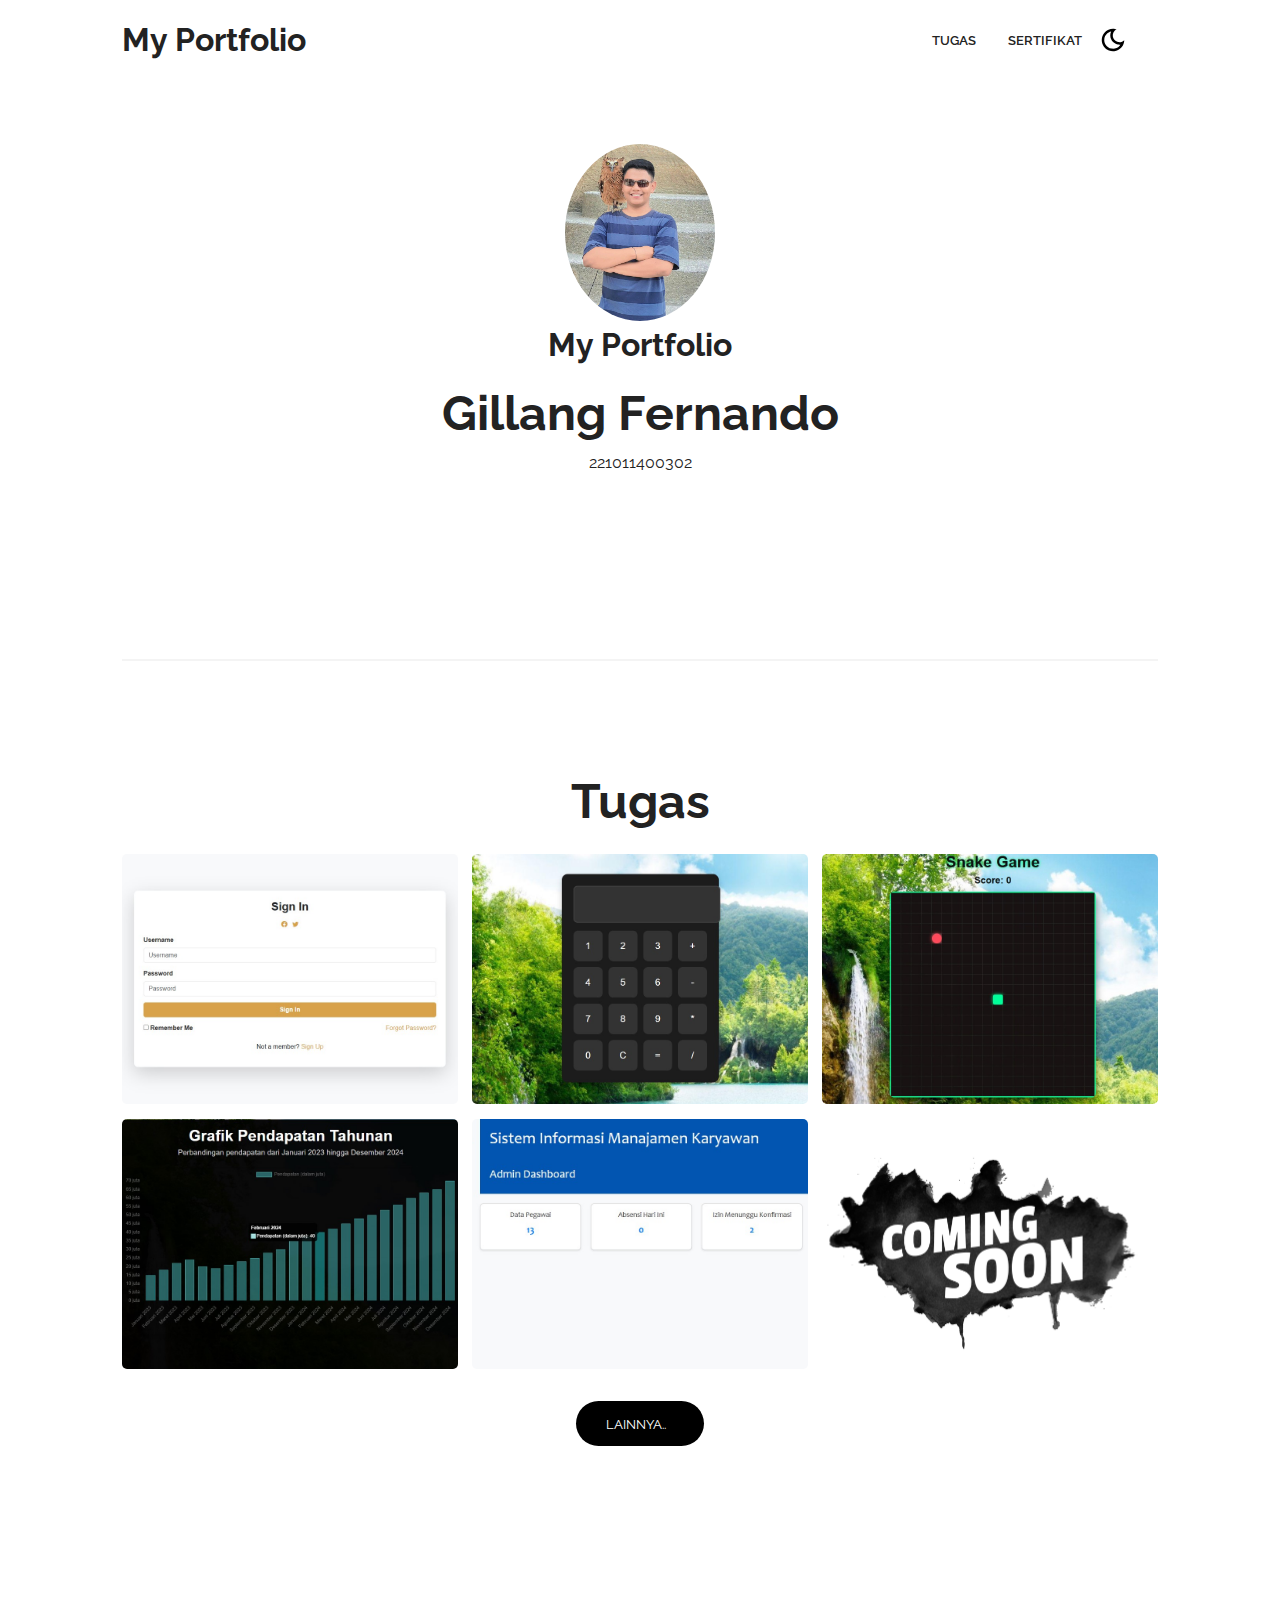
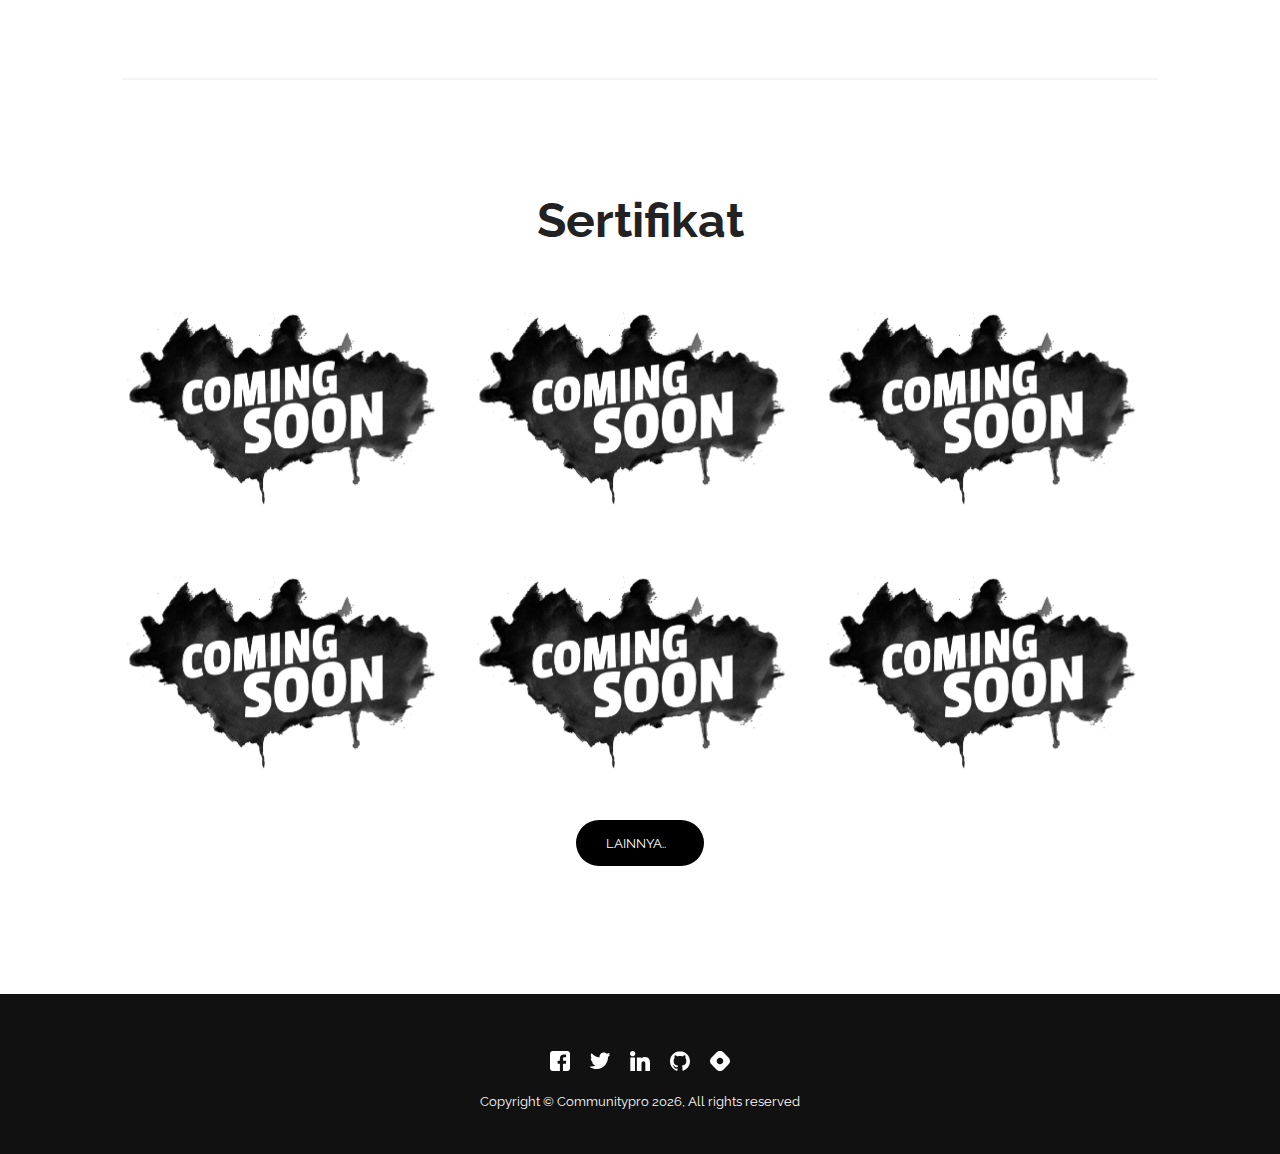
<file: index.html>
<!DOCTYPE html>
<html lang="en">

<head>
  <meta charset="UTF-8" />
  <meta http-equiv="X-UA-Compatible" content="IE=edge" />
  <meta name="viewport" content="width=device-width, initial-scale=1.0" />
  <!-- Primary Meta Tags -->
  <title>Gillang F | Portfolio</title>
  <meta name="title" content="Portfolio Template - Open source" />
  <meta name="description"
    content="Build or customize your portfolio website using this super easy template. Free to use if you are a member of the community or a contributor to this project" />

  <!-- Open Graph / Facebook -->
  <meta property="og:type" content="website" />
  <meta property="og:url" content="https://github.com/CommunityPro/portfolio-html" />
  <meta property="og:title" content="Portfolio Template - Open source" />
  <meta property="og:description"
    content="Build or customize your portfolio website using this super easy template. Free to use if you are a member of the community or a contributor to this project" />
  <meta property="og:image"
    content="https://user-images.githubusercontent.com/62628408/150613011-b78a7f5a-0af1-4312-aab0-0022e7258693.png" />

  <!-- Twitter -->
  <meta property="twitter:card" content="summary_large_image" />
  <meta property="twitter:url" content="https://github.com/CommunityPro/portfolio-html" />
  <meta property="twitter:title" content="Portfolio Template - Open source" />
  <meta property="twitter:description"
    content="Build or customize your portfolio website using this super easy template. Free to use if you are a member of the community or a contributor to this project" />
  <meta property="twitter:image"
    content="https://user-images.githubusercontent.com/62628408/150613011-b78a7f5a-0af1-4312-aab0-0022e7258693.png" />

  <!-- Link -->
  <link rel="apple-touch-icon" sizes="180x180" href="assets/favicon/apple-touch-icon.png" />
  <link rel="icon" type="image/png" sizes="16x16" href="/assets/favicon/favicon-16x16.png" />
  <link rel="icon" type="image/png" sizes="32x32" href="assets/favicon/favicon-32x32.png" />
  <link rel="icon" type="image/png" sizes="192x192" href="assets/favicon/android-chrome-192x192.png" />
  <link rel="icon" type="image/png" sizes="512x512" href="assets/favicon/android-chrome-512x512.png" />
  <link rel="icon" type="image/x-icon" href="assets/favicon/favicon.ico" />
  <link rel="manifest" href="assets/favicon/site.webmanifest" />
  <link rel="stylesheet" href="https://use.fontawesome.com/releases/v5.15.4/css/all.css"
    integrity="sha384-DyZ88mC6Up2uqS4h/KRgHuoeGwBcD4Ng9SiP4dIRy0EXTlnuz47vAwmeGwVChigm" crossorigin="anonymous" />
  <link rel="stylesheet" href="css/style.css" />
  <link rel="stylesheet" href="css/utilities.css" />
</head>

<body>
  <header id="hero">
    <!-- Navbar -->
    <nav class="navbar">
      <div class="container">
        <!-- Logo -->
        <h1 id="logo">
          <a href="https://github.com/CommunityPro/portfolio-html">My Portfolio</a>
        </h1>
        <!-- Navbar links -->
        <ul class="nav-menu">
          <li><a class="nav-link" href="#projects">TUGAS</a></li>
          <li><a class="nav-link" href="#sertifikat">SERTIFIKAT</a></li>

          <!-- Toggle switch -->
          <div class="theme-switch">
            <input type="checkbox" id="switch" />
            <label class="toggle-icons" for="switch">
              <img class="moon" src="assets/moon.svg" />
              <img class="sun" src="assets/sun.svg" />
            </label>
          </div>
          <!-- Hamburger menu -->
        </ul>
        <div class="hamburger">
          <span class="bar"></span>
          <span class="bar"></span>
          <span class="bar"></span>
        </div>
      </div>
    </nav>

    <section class="header-container">
      <img class="profile-image" src="assets/images/dede.jpeg"  />
      <h1>My Portfolio</h1>

      <div class="content-text">
        <h2>Gillang Fernando</h2>
        <p>221011400302</p>
      </div>
    </section>
  </header>

  <!-- TUGAS -->
  <section id="projects" class="project-container container">
    <div class="division"></div>
    <div class="content-text">
      <h2>Tugas</h2>
    </div>

    <article class="project">
      <!-- Project 1 -->
      <div href="" class="card">
        <div class="project-info">
          <div class="project-bio">
            <h3><a href="./assets/Tugas/login page/index.html">Login Page</a></h3>
          </div>
        </div>
      </div>

      <!-- Project 2 -->
      <div href="" class="card">
        <div class="project-info">
          <div class="project-bio">
            <h3><a href="./assets/Tugas/carculator/index.html">Kalkulator</a></h3>
          </div>
        </div>
      </div>

      <!-- Porject 3 -->
      <div href="" class="card">
        <div class="project-info">
          <div class="project-bio">
            <h3><a href="./assets/Tugas/game/index.html">Game Ular</a></h3>
          </div>
        </div>
      </div>

      <!-- Project 4 -->
      <div href="" class="card">
        <div class="project-info">
          <div class="project-bio">
            <h3><a href="./assets/Tugas/grafik/index.html">Grafik</a></h3>
          </div>
        </div>
      </div>

      <!-- Project 5 -->
      <div href="" class="card">
        <div class="project-info">
          <div class="project-bio">
            <h3><a href="./assets/Tugas/UTSweb/index.html">Dashboard</a></h3>
          </div>
        </div>
      </div>

      <!-- Project 6 -->
      <div href="" class="card">
        <div class="project-info">
          <div class="project-bio">
            <h3><a href="">...</a></h3>
          </div>
        </div>
      </div>
    </article>

    <a href="#" class="btn btn-secondary" target="_blank">Lainnya..<i class="fas fa-arrow-right"></i></a>
  </section>

  <!-- SERTIFIKAT -->
  <section id="sertifikat" class="project-container container">
    <div class="division"></div>
    <div class="content-text">
      <h2>Sertifikat</h2>
    </div>

    <article class="project">
      <!-- Project 1 -->
      <div href="" class="card card-serti">
        <div class="project-info">
          <div class="project-bio">
            <h3><a href="https://www.sololearn.com/certificates/CC-KINZBDU0">Sololear - HTML</a></h3>
          </div>
        </div>
      </div>

      <!-- Project 2 -->
      <div href="" class="card card-serti">
        <div class="project-info">
          <div class="project-bio">
            <h3>...</h3>
          </div>
        </div>
      </div>

      <!-- Porject 3 -->
      <div href="" class="card card-serti">
        <div class="project-info">
          <div class="project-bio">
            <h3>...</h3>
          </div>
        </div>
      </div>

      <!-- Project 4 -->
      <div href="" class="card card-serti">
        <div class="project-info">
          <div class="project-bio">
            <h3>...</h3>
          </div>
        </div>
      </div>

      <!-- Project 5 -->
      <div href="" class="card card-serti">
        <div class="project-info">
          <div class="project-bio">
            <h3>...</h3>
          </div>
        </div>
      </div>

      <!-- Project 6 -->
      <div href="" class="card card-serti">
        <div class="project-info">
          <div class="project-bio">
            <h3>...</h3>
          </div>
        </div>
      </div>
    </article>

    <a href="#" class="btn btn-secondary" target="_blank">Lainnya..<i class="fas fa-arrow-right"></i></a>
  </section>

  <footer id="footer">
    <div class="container">
      <!-- Social links -->
      <div class="social">
        <a href="#" target="_blank"><img src="./assets/facebook-icon.svg" alt="Facebook" /></a>
        <a href="#" target="_blank"><img src="./assets/twitter-icon.svg" alt="Twitter" /></a>
        <a href="#" target="_blank"><img src="./assets/linkedin-icon.svg" alt="Linkedin" /></a>
        <a href="#" target="_blank"><img src="./assets/github-icon.svg" alt="GitHub" /></a>
        <a href="#" target="_blank"><img src="./assets/hashnode-icon.svg" alt="Hashnode" /></a>
      </div>
      <p>Copyright &copy; Communitypro <span id="datee"></span>, All rights reserved</p>
    </div>
  </footer>
  <script src="js/script.js"></script>
</body>

</html>
</file>
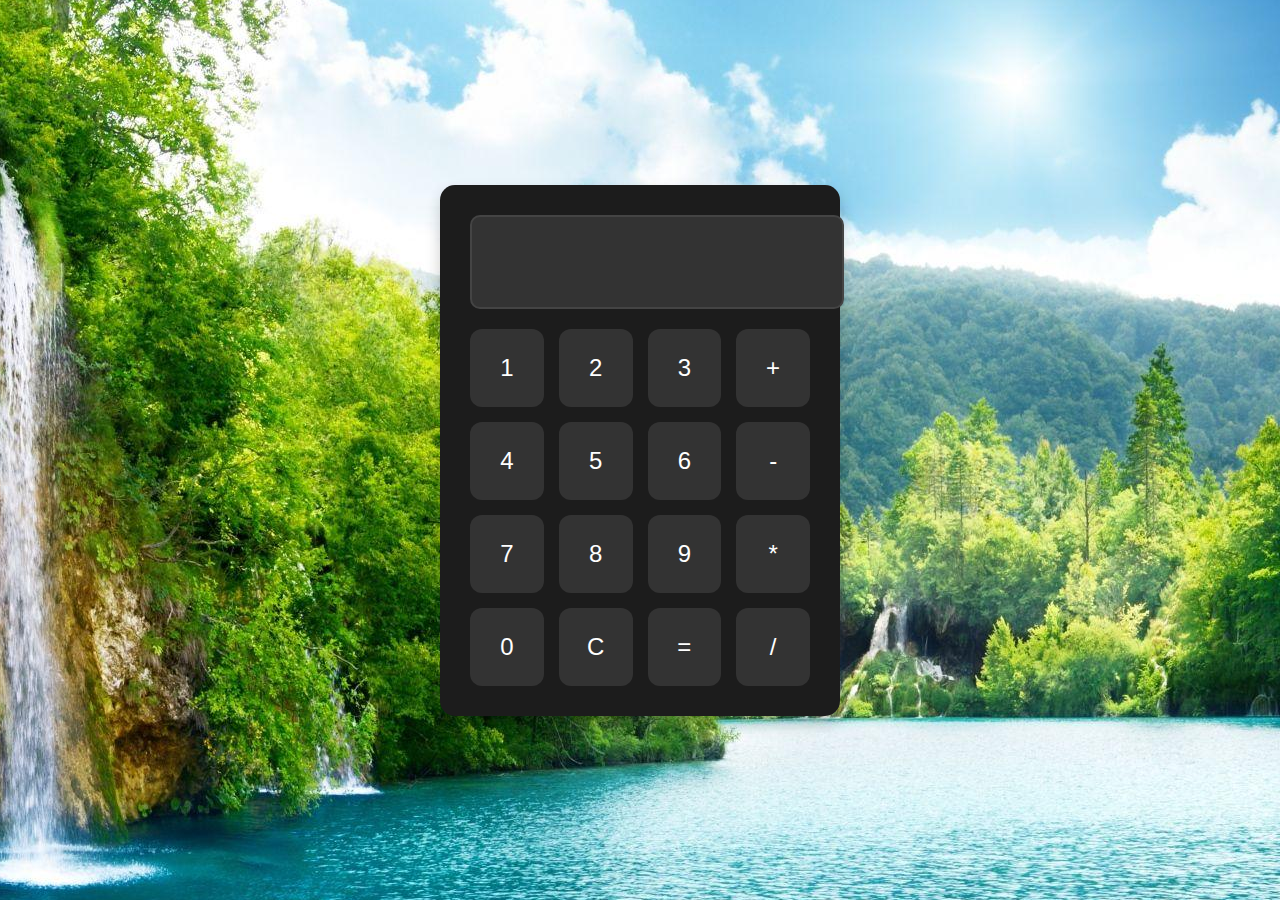
<file: assets/Tugas/carculator/index.html>
<!DOCTYPE html>
<html lang="id">
<head>
  <meta charset="UTF-8">
  <meta name="viewport" content="width=device-width, initial-scale=1.0">
  <title>Kalkulator Sederhana</title>
  <link rel="stylesheet" href="style.css">
</head>
<body>
  <div class="calculator">
    <input type="text" id="result" disabled />
    <div class="buttons">
      <button class="btn" onclick="appendValue('1')">1</button>
      <button class="btn" onclick="appendValue('2')">2</button>
      <button class="btn" onclick="appendValue('3')">3</button>
      <button class="btn" onclick="appendValue('+')">+</button>

      <button class="btn" onclick="appendValue('4')">4</button>
      <button class="btn" onclick="appendValue('5')">5</button>
      <button class="btn" onclick="appendValue('6')">6</button>
      <button class="btn" onclick="appendValue('-')">-</button>

      <button class="btn" onclick="appendValue('7')">7</button>
      <button class="btn" onclick="appendValue('8')">8</button>
      <button class="btn" onclick="appendValue('9')">9</button>
      <button class="btn" onclick="appendValue('*')">*</button>

      <button class="btn" onclick="appendValue('0')">0</button>
      <button class="btn" onclick="clearResult()">C</button>
      <button class="btn" onclick="calculateResult()">=</button>
      <button class="btn" onclick="appendValue('/')">/</button>
    </div>
  </div>

  <script src="script.js"></script>
</body>
</html>
</file>
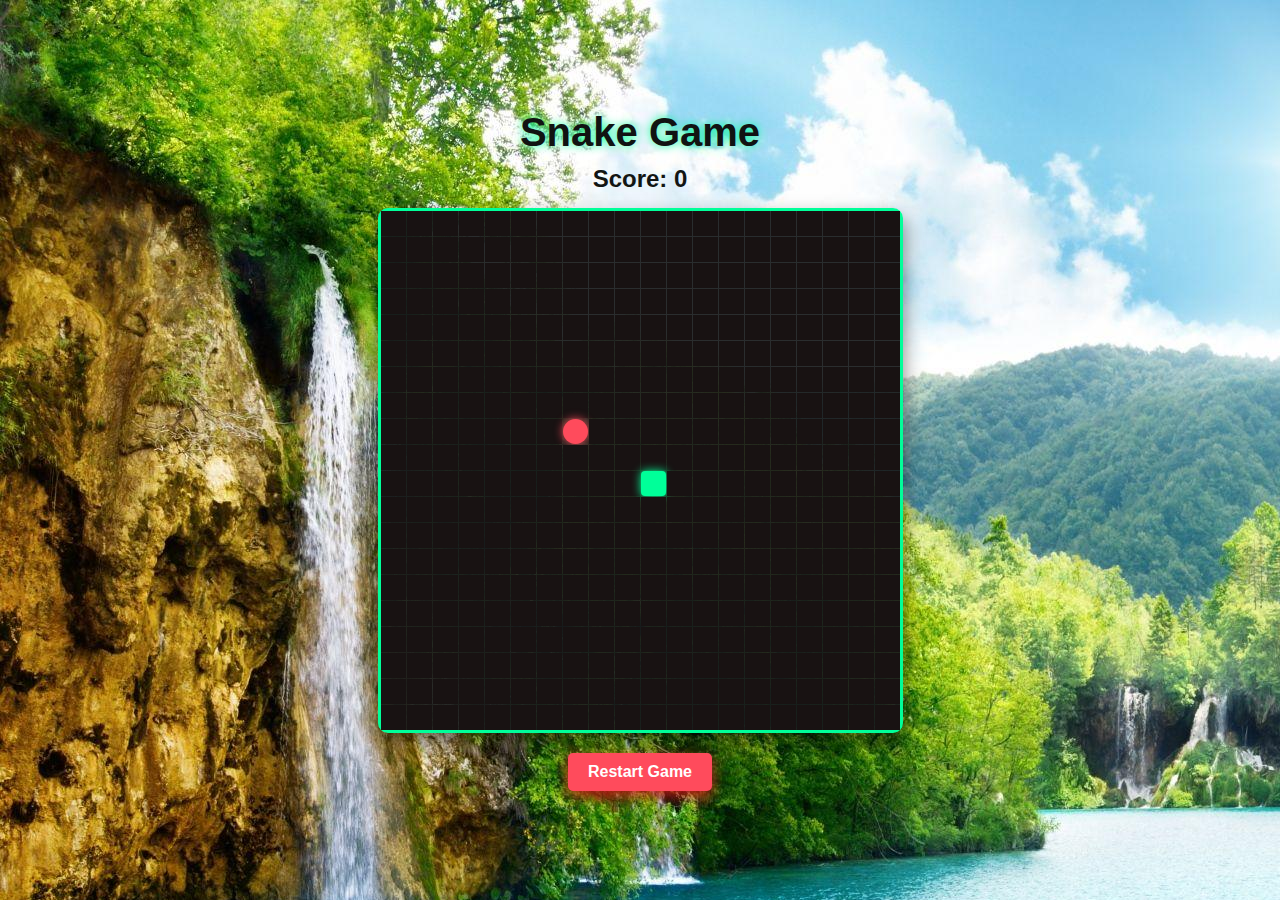
<file: assets/Tugas/game/index.html>
<!DOCTYPE html>
<html lang="en">
<head>
  <meta charset="UTF-8">
  <meta name="viewport" content="width=device-width, initial-scale=1.0">
  <title>Snake Game</title>
  <link rel="stylesheet" href="style.css">
</head>
<body>
  <h1>Snake Game</h1>
  <div id="score">Score: 0</div>
  <div id="game-board"></div>
  <button id="restart-btn">Restart Game</button>

  <script src="script.js"></script>
</body>
</html>
</file>
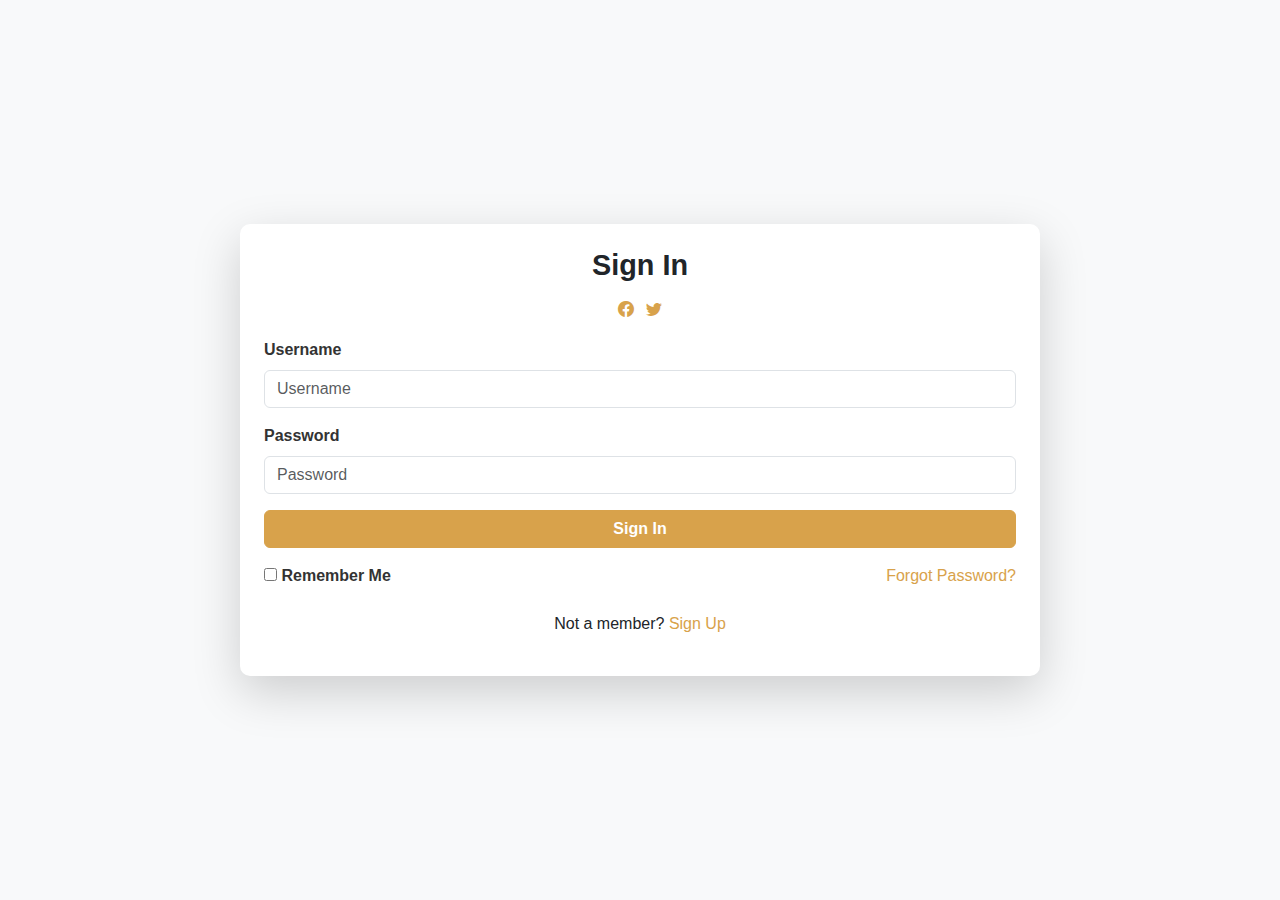
<file: assets/Tugas/login page/index.html>
<!DOCTYPE html>
<html lang="en">
<head>
  <meta charset="UTF-8">
  <meta name="viewport" content="width=device-width, initial-scale=1.0">
  <title>Sign In Form</title>
  <link href="https://cdn.jsdelivr.net/npm/bootstrap@5.3.2/dist/css/bootstrap.min.css" rel="stylesheet">
  <link href="https://cdn.jsdelivr.net/npm/bootstrap-icons/font/bootstrap-icons.css" rel="stylesheet">
  <link rel="stylesheet" href="styles.css">
</head>
<body>
  <div class="container d-flex justify-content-center align-items-center vh-100">
    <div class="card shadow-lg login-card">
      <div class="row g-0">
        <!-- Form Section -->
        <div class="col-md-12 p-4">
          <h3 class="text-center">Sign In</h3>
          <div class="text-center my-3">
            <a href="#" class="me-2"><i class="bi bi-facebook"></i></a>
            <a href="#"><i class="bi bi-twitter"></i></a>
          </div>
          <form>
            <div class="mb-3">
              <label for="username" class="form-label">Username</label>
              <input type="text" class="form-control" id="username" placeholder="Username">
            </div>
            <div class="mb-3">
              <label for="password" class="form-label">Password</label>
              <input type="password" class="form-control" id="password" placeholder="Password">
            </div>
            <button type="submit" class="btn btn-warning w-100">Sign In</button>
            <div class="d-flex justify-content-between align-items-center mt-3">
              <div>
                <input type="checkbox" id="remember-me">
                <label for="remember-me">Remember Me</label>
              </div>
              <a href="#" class="text-decoration-none">Forgot Password?</a>
            </div>
          </form>
          <p class="text-center mt-4">
            Not a member? <a href="#" class="text-decoration-none">Sign Up</a>
          </p>
        </div>
      </div>
    </div>
  </div>

  <script src="https://cdn.jsdelivr.net/npm/bootstrap@5.3.2/dist/js/bootstrap.bundle.min.js"></script>
</body>
</html>
</file>
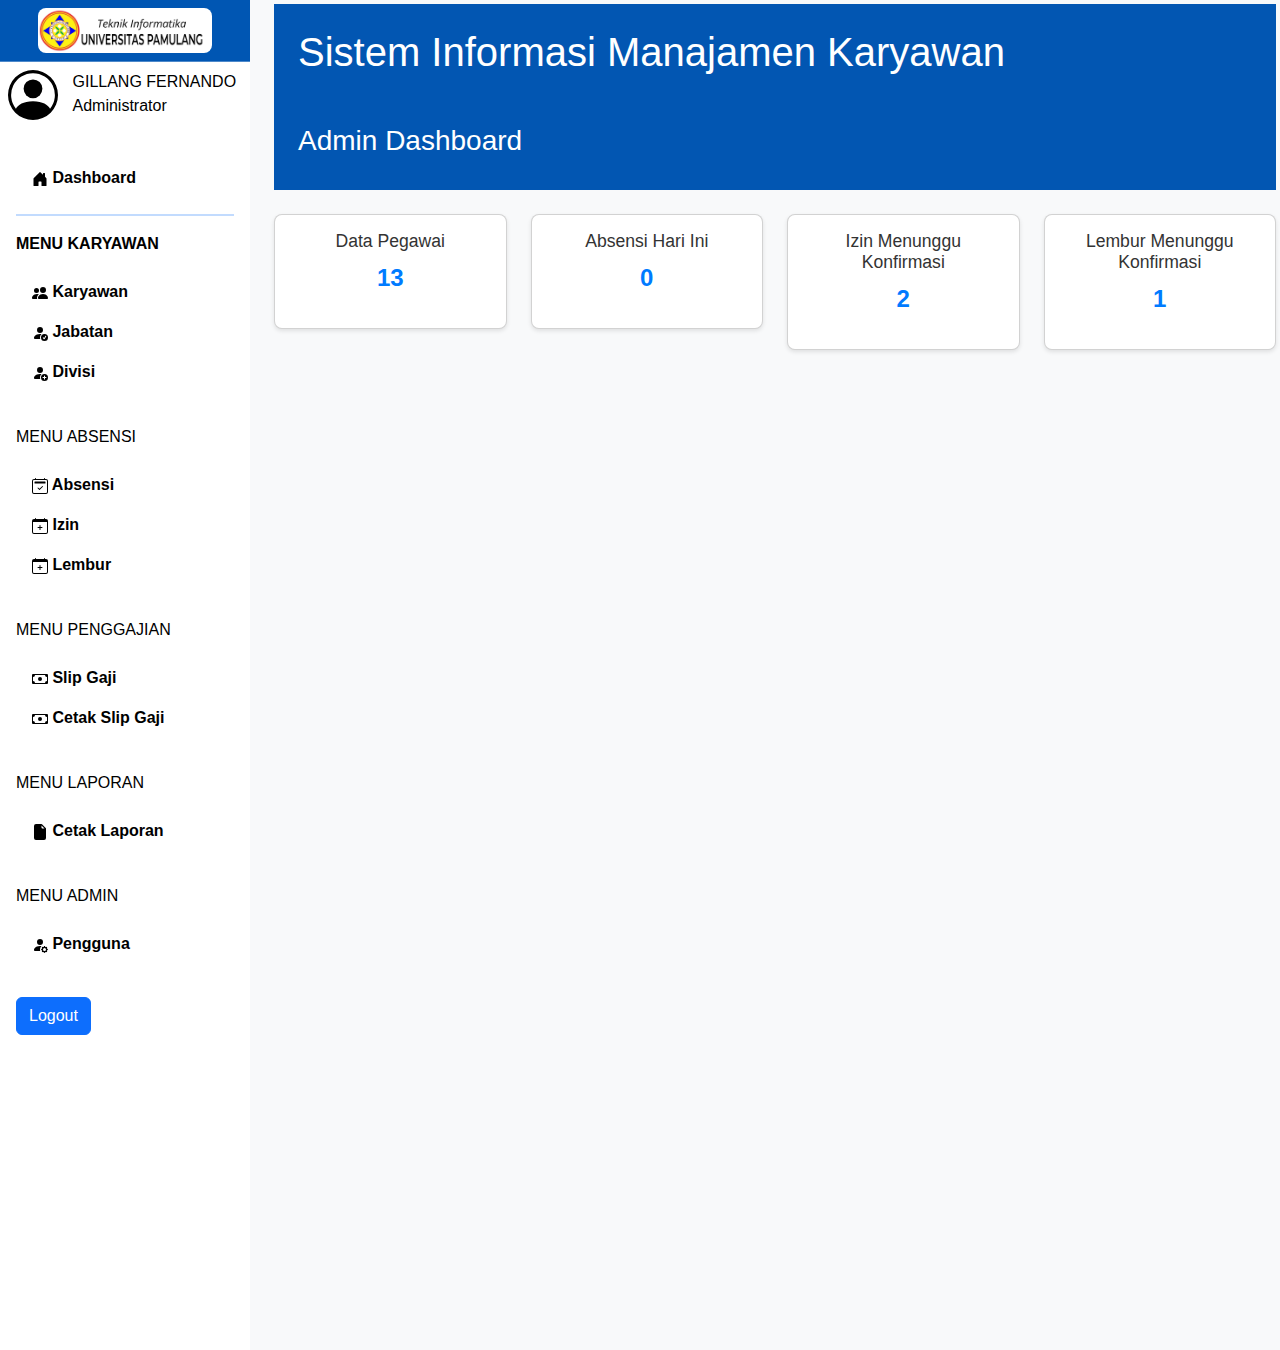
<file: assets/Tugas/UTSweb/index.html>
<!DOCTYPE html>
<html lang="en">
<head>
    <meta charset="UTF-8">
    <meta name="viewport" content="width=device-width, initial-scale=1.0">
    <title>Sistem Informasi Manajemen Karyawan</title>
    <link href="https://cdn.jsdelivr.net/npm/bootstrap@5.3.0/dist/css/bootstrap.min.css" rel="stylesheet">
    <link rel="stylesheet" href="https://cdnjs.cloudflare.com/ajax/libs/font-awesome/6.6.0/css/all.min.css" integrity="sha512-Kc323vGBEqzTmouAECnVceyQqyqdsSiqLQISBL29aUW4U/M7pSPA/gEUZQqv1cwx4OnYxTxve5UMg5GT6L4JJg==" crossorigin="anonymous" referrerpolicy="no-referrer" />
    <link rel="stylesheet" href="styles.css">
</head>
<body>
    <!-- Sidebar -->
    <div class="d-flex">
        <nav class="sidebar text-white">
            <div class="sidebar-header p-2">
                <img class="logoUnpam" src="./images/logounpam.jpeg" />
                <a href="#"><i class="fa-solid fa-bars" style="color: #ffffff;"></i></a>
            </div>
            <div class="sidebarAcc p-2 row">
                <div class="profilePic col-3">
                    <img src="./images/person-circle.svg" height="50" />
                </div>
                <div class="descProfile col">
                    <p style="color: black;"> GILLANG FERNANDO
                        <br>Administrator</br>
                    </p>
                </div>
            </div>

            <ul class="nav flex-column p-3">
                <li class="nav-item">
                    <a class="nav-link" href="index.html">
                        <img src="./images/house-door-fill.svg">
                    Dashboard</a>
                </li>
                <hr class="border border-primary border-3;">

                <p style="color: black;"><strong>MENU KARYAWAN</strong></p>
                <li class="nav-item">
                    <a class="nav-link" href="karyawan.html">
                        <img src="./images/people-fill.svg">
                        Karyawan</a>
                </li>
                <li class="nav-item">
                    <a class="nav-link" href="jabatan.html">
                        <img src="./images/person-fill-check.svg">
                         Jabatan</a>
                </li>
                <li class="nav-item">
                    <a class="nav-link" href="divisi.html">
                        <img src="./images/person-fill-add.svg">
                         Divisi</a>
                </li>
                <hr>

                <p style="color: black;">MENU ABSENSI</p>
                <li class="nav-item">
                    <a class="nav-link" href="absensi.html">
                        <img src="./images/calendar2-check.svg">
                         Absensi</a>
                </li>
                <li class="nav-item">
                    <a class="nav-link" href="izin.html">
                        <img src="./images/calendar-plus.svg">
                         Izin</a>
                </li>
                <li class="nav-item">
                    <a class="nav-link" href="lembur.html">
                        <img src="./images/calendar-plus.svg">
                         Lembur</a>
                </li>
                <hr>

                <p style="color: black;">MENU PENGGAJIAN</p>
                <li class="nav-item">
                    <a class="nav-link" href="#">
                        <img src="./images/cash.svg">
                         Slip Gaji</a>
                    
                </li>
                <li class="nav-item">
                    <a class="nav-link" href="#">
                        <img src="./images/cash.svg">
                         Cetak Slip Gaji</a>
                </li>
                <hr>

                <p style="color: black;">MENU LAPORAN</p>
                <li class="nav-item">
                    <a class="nav-link" href="#">
                        <img src="./images/file-earmark-fill.svg">
                         Cetak Laporan</a>
                </li>
                <hr>

                <p style="color: black;">MENU ADMIN</p>
                <li class="nav-item">
                    <a class="nav-link" href="#">
                        <img src="./images/person-fill-gear.svg">
                         Pengguna</a>
                </li>
                <hr>
                <li class="nav-item">
                    <button type="logout" class="btn btn-primary">Logout</button>
                </li>

            </ul>
        </nav>

        <!-- Main Content -->
        <div class="content flex-grow-1">
            <div class="content flex-grow-1 nav flex-column p-1">
                <div class="container-fluid p-4" style="background-color: #0256b2;">
                    <h1 class="mb-5" style="color: white;">Sistem Informasi Manajamen Karyawan</h1>
                    <h3 style="color: white;"> Admin Dashboard </h3>
                </div>

                <!-- Dashboard Cards -->
                <div class="row mt-4">
                    <div class="col-md-3">
                        <div class="card text-center">
                            <div class="card-body">
                                <h5>Data Pegawai</h5>
                                <p>13</p>
                            </div>
                        </div>
                    </div>
                    <div class="col-md-3">
                        <div class="card text-center">
                            <div class="card-body">
                                <h5>Absensi Hari Ini</h5>
                                <p>0</p>
                            </div>
                        </div>
                    </div>
                    <div class="col-md-3">
                        <div class="card text-center">
                            <div class="card-body">
                                <h5>Izin Menunggu Konfirmasi</h5>
                                <p>2</p>
                            </div>
                        </div>
                    </div>
                    <div class="col-md-3">
                        <div class="card text-center">
                            <div class="card-body">
                                <h5>Lembur Menunggu Konfirmasi</h5>
                                <p>1</p>
                            </div>
                        </div>
                    </div>
                </div>
            </div>
        </div>
    </div>

    <script src="https://cdn.jsdelivr.net/npm/bootstrap@5.3.0/dist/js/bootstrap.bundle.min.js"></script>
</body>
</html>
</file>
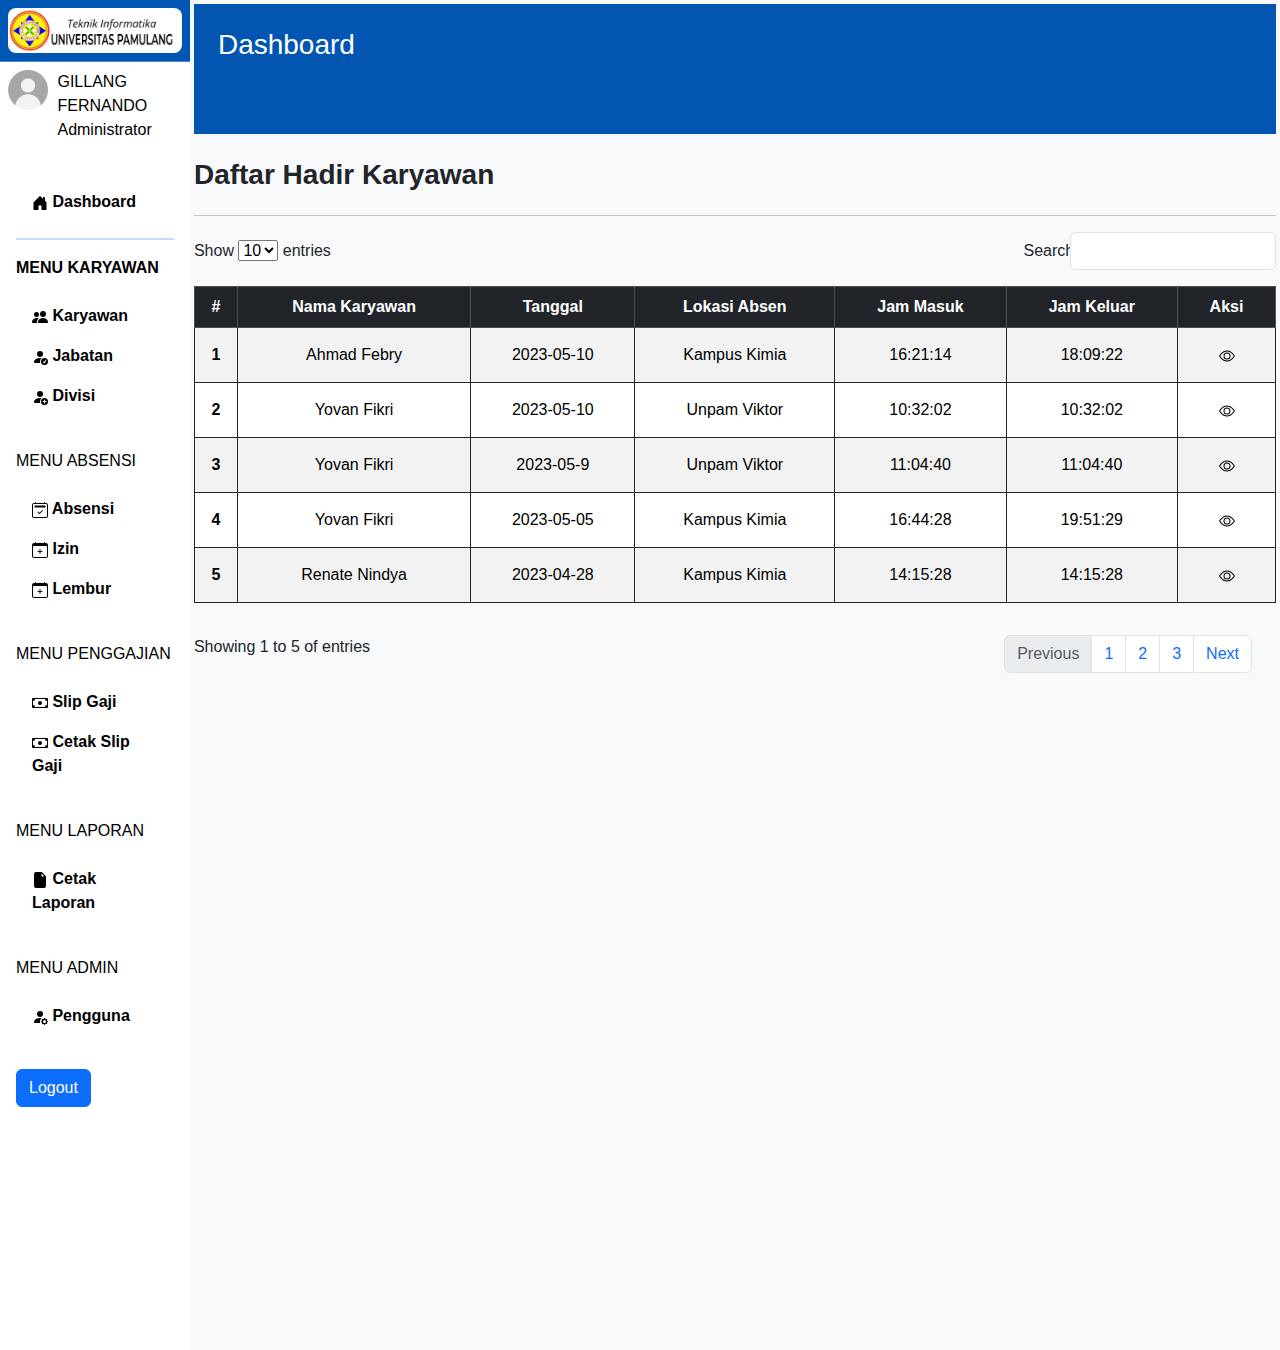
<file: assets/Tugas/UTSweb/absensi.html>
<!DOCTYPE html>
<html lang="en">
<head>
    <meta charset="UTF-8">
    <meta name="viewport" content="width=device-width, initial-scale=1.0">
    <title>Sistem Informasi Manajemen Karyawan</title>
    <link href="https://cdn.jsdelivr.net/npm/bootstrap@5.3.0/dist/css/bootstrap.min.css" rel="stylesheet">
    <link rel="stylesheet" href="https://cdnjs.cloudflare.com/ajax/libs/font-awesome/6.6.0/css/all.min.css" integrity="sha512-Kc323vGBEqzTmouAECnVceyQqyqdsSiqLQISBL29aUW4U/M7pSPA/gEUZQqv1cwx4OnYxTxve5UMg5GT6L4JJg==" crossorigin="anonymous" referrerpolicy="no-referrer" />
    <link rel="stylesheet" href="styles.css">
</head>
<body>
    <!-- Sidebar -->
    <div class="d-flex">
        <nav class="sidebar text-white">
            <div class="sidebar-header p-2">
                <img class="logoUnpam" src="./images/logounpam.jpeg" />
                <a href="#"><i class="fa-solid fa-bars" style="color: #ffffff;"></i></a>
            </div>
            <div class="sidebarAcc p-2 row">
                <div class="profilePic col-3">
                    <img src="./images/noneprofile.jpeg" height="40" />
                </div>
                <div class="descProfile col">
                    <p style="color: black;"> GILLANG FERNANDO
                        <br>Administrator</br>
                    </p>
                </div>
            </div>

            <ul class="nav flex-column p-3">
                <li class="nav-item">
                    <a class="nav-link" href="index.html">
                        <img src="./images/house-door-fill.svg">
                    Dashboard</a>
                </li>
                <hr class="border border-primary border-3;">

                <p style="color: black;"><strong>MENU KARYAWAN</strong></p>
                <li class="nav-item">
                    <a class="nav-link" href="karyawan.html">
                        <img src="./images/people-fill.svg">
                        Karyawan</a>
                </li>
                <li class="nav-item">
                    <a class="nav-link" href="jabatan.html">
                        <img src="./images/person-fill-check.svg">
                         Jabatan</a>
                </li>
                <li class="nav-item">
                    <a class="nav-link" href="divisi.html">
                        <img src="./images/person-fill-add.svg">
                         Divisi</a>
                </li>
                <hr>

                <p style="color: black;">MENU ABSENSI</p>
                <li class="nav-item">
                    <a class="nav-link" href="absensi.html">
                        <img src="./images/calendar2-check.svg">
                         Absensi</a>
                </li>
                <li class="nav-item">
                    <a class="nav-link" href="izin.html">
                        <img src="./images/calendar-plus.svg">
                         Izin</a>
                </li>
                <li class="nav-item">
                    <a class="nav-link" href="lembur.html">
                        <img src="./images/calendar-plus.svg">
                         Lembur</a>
                </li>
                <hr>

                <p style="color: black;">MENU PENGGAJIAN</p>
                <li class="nav-item">
                    <a class="nav-link" href="#">
                        <img src="./images/cash.svg">
                         Slip Gaji</a>
                    
                </li>
                <li class="nav-item">
                    <a class="nav-link" href="#">
                        <img src="./images/cash.svg">
                         Cetak Slip Gaji</a>
                </li>
                <hr>

                <p style="color: black;">MENU LAPORAN</p>
                <li class="nav-item">
                    <a class="nav-link" href="#">
                        <img src="./images/file-earmark-fill.svg">
                         Cetak Laporan</a>
                </li>
                <hr>

                <p style="color: black;">MENU ADMIN</p>
                <li class="nav-item">
                    <a class="nav-link" href="#">
                        <img src="./images/person-fill-gear.svg">
                         Pengguna</a>
                </li>
                <hr>
                <li class="nav-item">
                    <button type="logout" class="btn btn-primary">Logout</button>
                </li>

            </ul>
        </nav>

        <!-- Main Content -->
        <div class="content flex-grow-1 nav flex-column p-1">
            <div class="container-fluid p-4" style="background-color: #0256b2;">
                <h3 class="mb-5" style="color: white;">Dashboard</h3>
            </div>
            <br>

            <div class="row col-sm-12">
                <div class="row col-sm-10">
                    <h3><strong>Daftar Hadir Karyawan</strong></h3>
                </div>
            </div>
            <hr>

            <div class="row">
                <div class="col-sm-9">
                   <p  class="col-sm-9 col-form-label col-form-label-md">Show
                    <select>
                        <option value="1">10</option>
                        <option value="2">25</option>
                        <option value="3">50</option>
                    </select>
                entries</p>
            </div>
            <div class="col-sm-3">
                <div class="mb-3 row">
                    <label for="inputPassword" class="col-sm-2 col-form-label">Search</label>
                    <div class="col-sm-10">
                      <input type="password" class="form-control" id="inputPassword">
                  </div>
              </div>
          </div>
          <br>

          <div class="mb-3">
            <table class="table table-striped table-bordered border-dark text-center">
                <thead class="table table-dark">
                    <tr>
                        <th  scope="col">#</th>
                        <th  scope="col">Nama Karyawan</th>
                        <th  scope="col">Tanggal</th>
                        <th  scope="col">Lokasi Absen</th>
                        <th  scope="col">Jam Masuk</th>
                        <th  scope="col">Jam Keluar</th>
                        <th  scope="col">Aksi</th>
                    </tr>
                </thead>
                <tbody>
                    <tr class="align-middle">
                        <th  scope="row">1</th>
                        <td>Ahmad Febry</td>
                        <td>2023-05-10</td>
                        <td>Kampus Kimia</td>
                        <td>16:21:14</td>
                        <td>18:09:22</td>
                        <td>
                                <button type="button" class="btn">
                                    <img src="./images/eye.svg"/>
                                </button>
                                
                        </td>
                    </tr>
                    <tr class="align-middle">
                        <th  scope="row">2</th>
                        <td>Yovan Fikri</td>
                        <td>2023-05-10</td>
                        <td>Unpam Viktor</td>
                        <td>10:32:02</td>
                        <td>10:32:02</td>
                        <td>
                                <button type="button" class="btn">
                                    <img src="./images/eye.svg"/>
                                </button>
                                
                        </td>
                    </tr>
                    <tr class="align-middle">
                        <th  scope="row">3</th>
                        <td>Yovan Fikri</td>
                        <td>2023-05-9</td>
                        <td>Unpam Viktor</td>
                        <td>11:04:40</td>
                        <td>11:04:40</td>
                        <td>
                                <button type="button" class="btn">
                                    <img src="./images/eye.svg"/>
                                </button>
                                
                        </td>
                    </tr>
                    <tr class="align-middle">
                        <th  scope="row">4</th>
                        <td>Yovan Fikri</td>
                        <td>2023-05-05</td>
                        <td>Kampus Kimia</td>
                        <td>16:44:28</td>
                        <td>19:51:29</td>
                        <td>
                                <button type="button" class="btn">
                                    <img src="./images/eye.svg"/>
                                </button>
                                
                        </td>
                    </tr>
                    <tr class="align-middle">
                        <th  scope="row">5</th>
                        <td>Renate Nindya</td>
                        <td>2023-04-28</td>
                        <td>Kampus Kimia</td>
                        <td>14:15:28</td>
                        <td>14:15:28</td>
                        <td>
                                <button type="button" class="btn">
                                    <img src="./images/eye.svg"/>
                                </button>
                                
                        </td>
                    </tr>
              </tbody>
          </table>
      </div>



      <div class="row justify-content-end">
        <p  class="col-sm-9">Showing 1 to 5 of entries</p>
        <div class="col-sm-3 ">
            <div class="mb-3 row">
             <ul class="pagination justify-content-end">
                <li class="page-item disabled">
                  <a class="page-link">Previous</a>
              </li>
              <li class="page-item"><a class="page-link" href="#">1</a></li>
              <li class="page-item"><a class="page-link" href="#">2</a></li>
              <li class="page-item"><a class="page-link" href="#">3</a></li>
              <li class="page-item">
                  <a class="page-link" href="#">Next</a>
              </li>
          </ul>
      </div>
  </div>
</div>



<!-- Modal Add Karyawan
<div class="modal fade" id="addKaryawan" tabindex="-1">
    <div class="modal-dialog modal-lg">
        <div class="modal-content">
          <div class="modal-header">
            <h3 class="modal-title" id="ModaladdKaryawan"><strong>Data Karyawan</strong></h3>
            <button type="button" class="btn-close" data-bs-dismiss="modal" aria-label="Close"></button>
        </div>

        <div class="modal-body">
            <div class="mb-3">
                <label  class="form-label">Nama Lengkap</label>
                <input type="text" class="form-control" id="nmkaryawan">
            </div>
            <div class="mb-3">
                <label  class="form-label">Jenis Kelamain</label>
                <select class="form-select">
                    <option selected aria-label="Disabled select example" disabled>---</option>
                    <option value="1">Laki-Laki</option>
                    <option value="2">Perempuan</option>
                    <option value="3">Robot</option>
                </select>
            </div>
            <div class="mb-3">
                <label  class="form-label">Email</label>
                <input type="text" class="form-control" id="emkaryawan">
            </div>
            <div class="mb-3">
                <label  class="form-label">No.HP</label>
                <input type="number" class="form-control" id="hpkaryawan">
            </div>
            <div class="mb-3">
              <label  class="form-label">Alamat</label>
              <textarea class="form-control" id="alkaryawan" rows="3"></textarea>
          </div>
          <div class="mb-3">
            <label  class="form-label">Password</label>
            <input type="password" class="form-control" aria-describedby="passwordHelpInline" id="nmkaryawan">
        </div>
        <div class="mb-3">
            <label  class="form-label">Jabatan</label>
            <select class="form-select">
                <option selected aria-label="Disabled select example" disabled>---</option>
                <option value="1">Direktur</option>
                <option value="2">Manager</option>
                <option value="3">Supervisor</option>
                <option value="4">Staff</option>
            </select>
        </div>
        <div class="mb-3">
            <label  class="form-label">Divisi</label>
            <select class="form-select">
                <option selected aria-label="Disabled select example" disabled>---</option>
                <option value="1">Keunangan</option>
                <option value="2">Pemasaran</option>
                <option value="3">HR</option>
                <option value="4">IT</option>
            </select>
        </div>
    </div>

    <div class="modal-footer">
        <button type="reset" class="btn btn-danger" data-bs-dismiss="modal">Reset</button>
        <button type="button" class="btn btn-primary">Simpan</button>
    </div>-->
</div>
</div>
</div>

<script src="https://cdn.jsdelivr.net/npm/bootstrap@5.3.0/dist/js/bootstrap.bundle.min.js"></script>
</body>
</html>
</file>
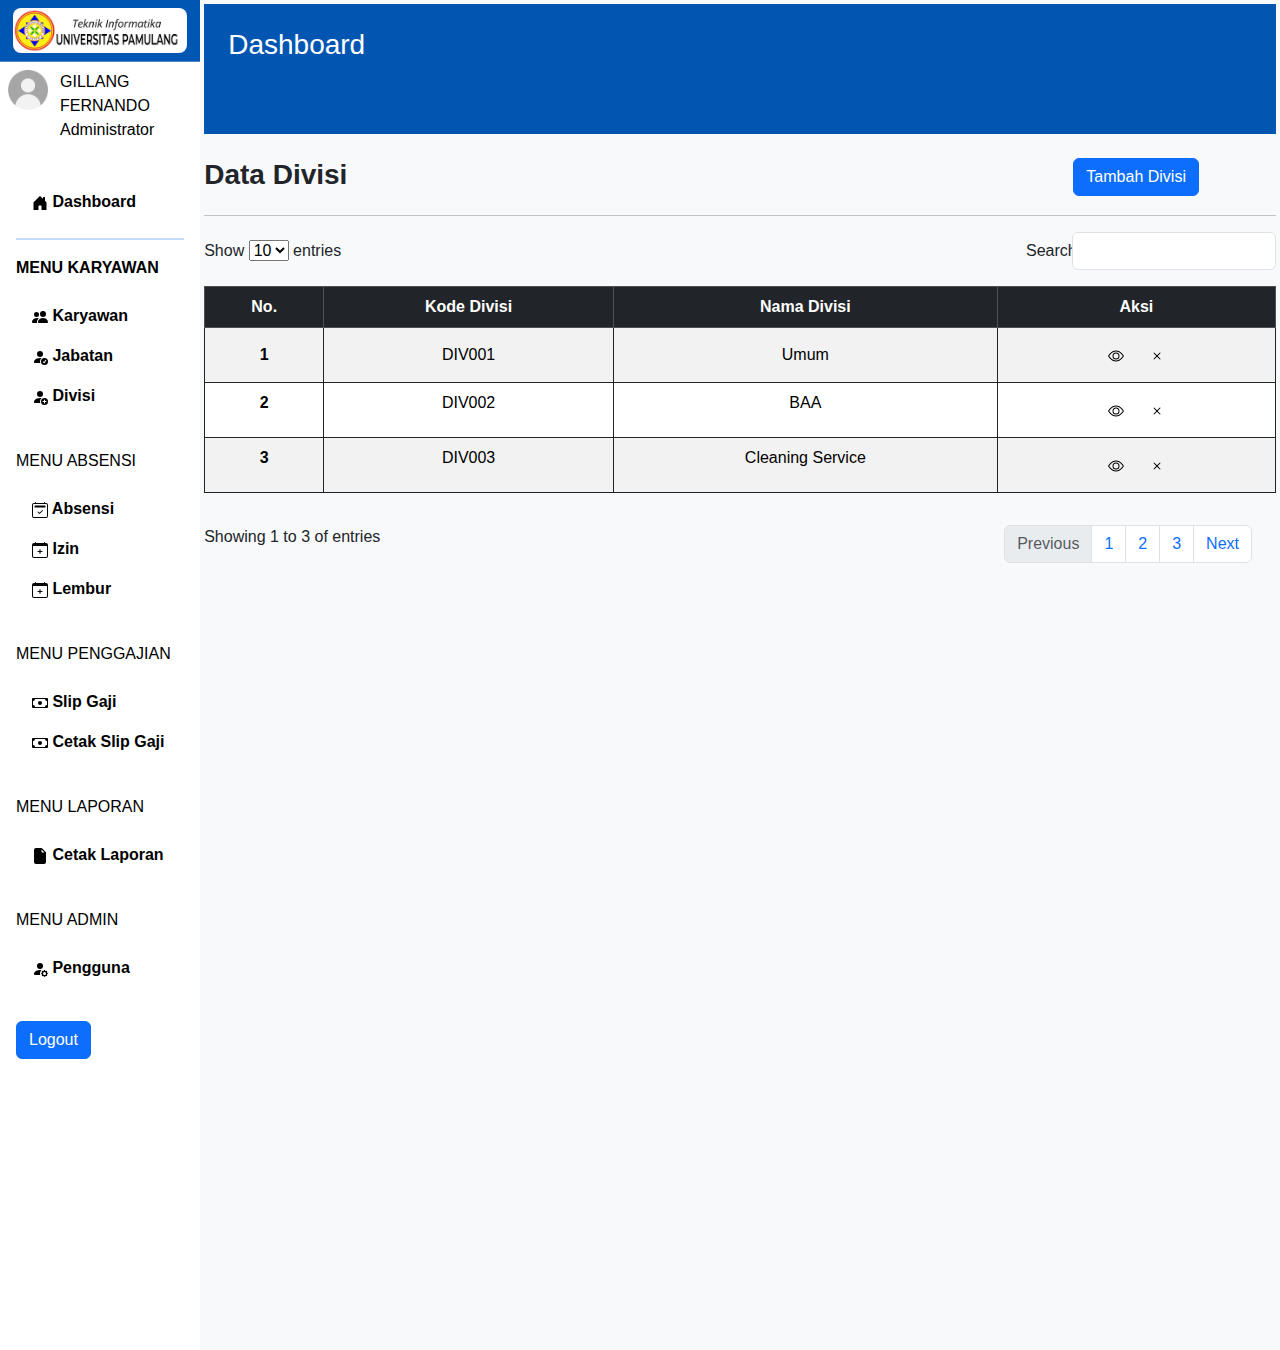
<file: assets/Tugas/UTSweb/divisi.html>
<!DOCTYPE html>
<html lang="en">
<head>
    <meta charset="UTF-8">
    <meta name="viewport" content="width=device-width, initial-scale=1.0">
    <title>Sistem Informasi Manajemen Karyawan</title>
    <link href="https://cdn.jsdelivr.net/npm/bootstrap@5.3.0/dist/css/bootstrap.min.css" rel="stylesheet">
    <link rel="stylesheet" href="https://cdnjs.cloudflare.com/ajax/libs/font-awesome/6.6.0/css/all.min.css" integrity="sha512-Kc323vGBEqzTmouAECnVceyQqyqdsSiqLQISBL29aUW4U/M7pSPA/gEUZQqv1cwx4OnYxTxve5UMg5GT6L4JJg==" crossorigin="anonymous" referrerpolicy="no-referrer" />
    <link rel="stylesheet" href="styles.css">
</head>
<body>
    <!-- Sidebar -->
    <div class="d-flex">
        <nav class="sidebar text-white">
            <div class="sidebar-header p-2">
                <img class="logoUnpam" src="./images/logounpam.jpeg" />
                <a href="#"><i class="fa-solid fa-bars" style="color: #ffffff;"></i></a>
            </div>
            <div class="sidebarAcc p-2 row">
                <div class="profilePic col-3">
                    <img src="./images/noneprofile.jpeg" height="40" />
                </div>
                <div class="descProfile col">
                    <p style="color: black;"> GILLANG FERNANDO
                        <br>Administrator</br>
                    </p>
                </div>
            </div>

            <ul class="nav flex-column p-3">
                <li class="nav-item">
                    <a class="nav-link" href="index.html">
                        <img src="./images/house-door-fill.svg">
                    Dashboard</a>
                </li>
                <hr class="border border-primary border-3;">

                <p style="color: black;"><strong>MENU KARYAWAN</strong></p>
                <li class="nav-item">
                    <a class="nav-link" href="karyawan.html">
                        <img src="./images/people-fill.svg">
                        Karyawan</a>
                </li>
                <li class="nav-item">
                    <a class="nav-link" href="jabatan.html">
                        <img src="./images/person-fill-check.svg">
                         Jabatan</a>
                </li>
                <li class="nav-item">
                    <a class="nav-link" href="divisi.html">
                        <img src="./images/person-fill-add.svg">
                         Divisi</a>
                </li>
                <hr>

                <p style="color: black;">MENU ABSENSI</p>
                <li class="nav-item">
                    <a class="nav-link" href="absensi.html">
                        <img src="./images/calendar2-check.svg">
                         Absensi</a>
                </li>
                <li class="nav-item">
                    <a class="nav-link" href="izin.html">
                        <img src="./images/calendar-plus.svg">
                         Izin</a>
                </li>
                <li class="nav-item">
                    <a class="nav-link" href="lembur.html">
                        <img src="./images/calendar-plus.svg">
                         Lembur</a>
                </li>
                <hr>

                <p style="color: black;">MENU PENGGAJIAN</p>
                <li class="nav-item">
                    <a class="nav-link" href="#">
                        <img src="./images/cash.svg">
                         Slip Gaji</a>
                    
                </li>
                <li class="nav-item">
                    <a class="nav-link" href="#">
                        <img src="./images/cash.svg">
                         Cetak Slip Gaji</a>
                </li>
                <hr>

                <p style="color: black;">MENU LAPORAN</p>
                <li class="nav-item">
                    <a class="nav-link" href="#">
                        <img src="./images/file-earmark-fill.svg">
                         Cetak Laporan</a>
                </li>
                <hr>

                <p style="color: black;">MENU ADMIN</p>
                <li class="nav-item">
                    <a class="nav-link" href="#">
                        <img src="./images/person-fill-gear.svg">
                         Pengguna</a>
                </li>
                <hr>
                <li class="nav-item">
                    <button type="logout" class="btn btn-primary">Logout</button>
                </li>

            </ul>
            </nav>

            <!-- Main Content -->
            <div class="content flex-grow-1 nav flex-column p-1">
                <div class="container-fluid p-4" style="background-color: #0256b2;">
                    <h3 class="mb-5" style="color: white;">Dashboard</h3>
                </div>
                <br>

                <div class="row col-sm-12">
                    <div class="row col-sm-10">
                        <h3><strong>Data Divisi</strong></h3>
                    </div>
                    <div class="col-sm-2">
                        <button type="button" class="btn btn-primary" data-bs-toggle="modal" data-bs-target="#addDivisi">
                            Tambah Divisi
                        </button>
                    </div>
                </div>
                <hr>

                <div class="row">
                    <div class="col-sm-9">
                     <p  class="col-sm-9 col-form-label col-form-label-md">Show
                        <select>
                            <option value="1">10</option>
                            <option value="2">25</option>
                            <option value="3">50</option>
                        </select>
                    entries</p>
                </div>
                <div class="col-sm-3">
                    <div class="mb-3 row">
                        <label for="inputPassword" class="col-sm-2 col-form-label">Search</label>
                        <div class="col-sm-10">
                          <input type="password" class="form-control" id="inputPassword">
                      </div>
                  </div>
              </div>
              <br>

              <div class="mb-3">
                <table class="table table-striped table-bordered border-dark text-center">
                    <thead class="table table-dark">
                        <tr>
                            <th  scope="col">No.</th>
                            <th  scope="col">Kode Divisi</th>
                            <th  scope="col">Nama Divisi</th>
                            <th  scope="col">Aksi</th>
                        </tr>
                    </thead>
                    <tbody>
                        <tr class="align-middle">
                            <th  scope="row">1</th>
                            <td>DIV001</td>
                            <td>Umum</td>
                            <td>
                                <div class= "btn-group" role="group">
                                    <button type="button" class="btn">
                                        <img src="./images/eye.svg"/>
                                    </button>
                                    <button type="button" class="btn">
                                        <img src="./images/x.svg"/>
                                    </button>
                                </div>
                            </td>
                        </tr>
                        <tr>
                            <th scope="row">2</th>
                            <td>DIV002</td>
                            <td>BAA</td>
                            <td>
                                <div class= "btn-group" role="group">
                                    <button type="button" class="btn">
                                        <img src="./images/eye.svg"/>
                                    </button>
                                    <button type="button" class="btn">
                                        <img src="./images/x.svg"/>
                                    </button>
                                </div>
                            </td>
                        </tr>
                        <tr>
                          <th scope="row">3</th>
                          <td>DIV003</td>
                          <td>Cleaning Service</td>
                          <td>
                            <div class= "btn-group" role="group">
                                <button type="button" class="btn">
                                    <img src="./images/eye.svg"/>
                                </button>
                                <button type="button" class="btn">
                                    <img src="./images/x.svg"/>
                                </button>
                            </div>
                        </td>
                      </tbody>
                  </table>
              </div>



              <div class="row justify-content-end">
                <p  class="col-sm-9">Showing 1 to 3 of entries</p>
                <div class="col-sm-3 ">
                    <div class="mb-3 row">
                       <ul class="pagination justify-content-end">
                        <li class="page-item disabled">
                          <a class="page-link">Previous</a>
                      </li>
                      <li class="page-item"><a class="page-link" href="#">1</a></li>
                      <li class="page-item"><a class="page-link" href="#">2</a></li>
                      <li class="page-item"><a class="page-link" href="#">3</a></li>
                      <li class="page-item">
                          <a class="page-link" href="#">Next</a>
                      </li>
                  </ul>
              </div>
          </div>
      </div>



      <!-- Modal Add Divisi -->
      <div class="modal fade" id="addDivisi" tabindex="-1">
        <div class="modal-dialog modal-lg">
            <div class="modal-content">
              <div class="modal-header">
                <h3 class="modal-title" id="ModaladdDivisi"><strong>Data Divisi</strong></h3>
                <button type="button" class="btn-close" data-bs-dismiss="modal" aria-label="Close"></button>
            </div>

            <div class="modal-body">
                <div class="mb-3">
                    <label  class="form-label">Kode Divisi</label>
                    <input class="form-control" type="text" placeholder="DIV00X" aria-label="Disabled input example" disabled id="IdDivisi">
                </div>
                <div class="mb-3">
                    <label  class="form-label">Nama Divisi</label>
                    <input type="text" class="form-control" id="nmdivisi">
                </div>
            </div>

            <div class="modal-footer">
                <button type="button" class="btn btn-danger" data-bs-dismiss="modal">Reset</button>
                <button type="button" class="btn btn-primary">Simpan</button>
            </div>
        </div>
    </div>
</div>

<script src="https://cdn.jsdelivr.net/npm/bootstrap@5.3.0/dist/js/bootstrap.bundle.min.js"></script>
</body>
</html>
</file>
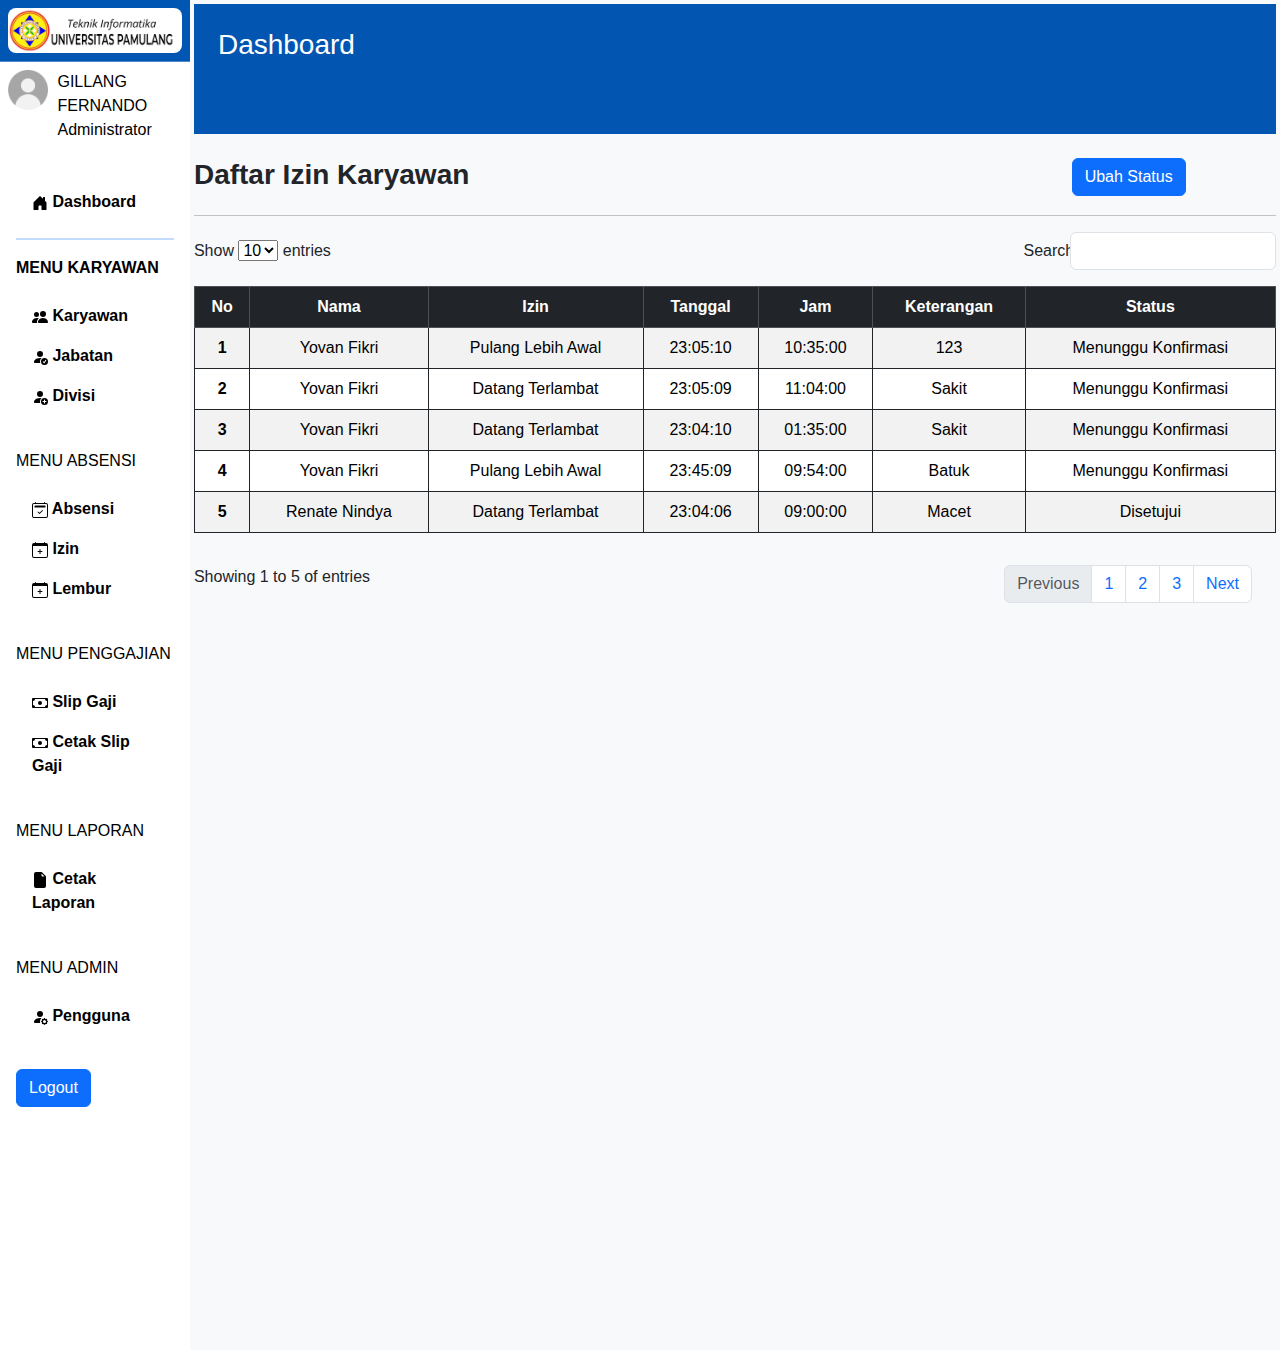
<file: assets/Tugas/UTSweb/izin.html>
<!DOCTYPE html>
<html lang="en">
<head>
    <meta charset="UTF-8">
    <meta name="viewport" content="width=device-width, initial-scale=1.0">
    <title>Sistem Informasi Manajemen Karyawan</title>
    <link href="https://cdn.jsdelivr.net/npm/bootstrap@5.3.0/dist/css/bootstrap.min.css" rel="stylesheet">
    <link rel="stylesheet" href="https://cdnjs.cloudflare.com/ajax/libs/font-awesome/6.6.0/css/all.min.css" integrity="sha512-Kc323vGBEqzTmouAECnVceyQqyqdsSiqLQISBL29aUW4U/M7pSPA/gEUZQqv1cwx4OnYxTxve5UMg5GT6L4JJg==" crossorigin="anonymous" referrerpolicy="no-referrer" />
    <link rel="stylesheet" href="styles.css">
</head>
<body>
    <!-- Sidebar -->
    <div class="d-flex">
        <nav class="sidebar text-white">
            <div class="sidebar-header p-2">
                <img class="logoUnpam" src="./images/logounpam.jpeg" />
                <a href="#"><i class="fa-solid fa-bars" style="color: #ffffff;"></i></a>
            </div>
            <div class="sidebarAcc p-2 row">
                <div class="profilePic col-3">
                    <img src="./images/noneprofile.jpeg" height="40" />
                </div>
                <div class="descProfile col">
                    <p style="color: black;"> GILLANG FERNANDO
                        <br>Administrator</br>
                    </p>
                </div>
            </div>

            <ul class="nav flex-column p-3">
                <li class="nav-item">
                    <a class="nav-link" href="index.html">
                        <img src="./images/house-door-fill.svg">
                    Dashboard</a>
                </li>
                <hr class="border border-primary border-3;">

                <p style="color: black;"><strong>MENU KARYAWAN</strong></p>
                <li class="nav-item">
                    <a class="nav-link" href="karyawan.html">
                        <img src="./images/people-fill.svg">
                        Karyawan</a>
                </li>
                <li class="nav-item">
                    <a class="nav-link" href="jabatan.html">
                        <img src="./images/person-fill-check.svg">
                         Jabatan</a>
                </li>
                <li class="nav-item">
                    <a class="nav-link" href="divisi.html">
                        <img src="./images/person-fill-add.svg">
                         Divisi</a>
                </li>
                <hr>

                <p style="color: black;">MENU ABSENSI</p>
                <li class="nav-item">
                    <a class="nav-link" href="absensi.html">
                        <img src="./images/calendar2-check.svg">
                         Absensi</a>
                </li>
                <li class="nav-item">
                    <a class="nav-link" href="izin.html">
                        <img src="./images/calendar-plus.svg">
                         Izin</a>
                </li>
                <li class="nav-item">
                    <a class="nav-link" href="lembur.html">
                        <img src="./images/calendar-plus.svg">
                         Lembur</a>
                </li>
                <hr>

                <p style="color: black;">MENU PENGGAJIAN</p>
                <li class="nav-item">
                    <a class="nav-link" href="#">
                        <img src="./images/cash.svg">
                         Slip Gaji</a>
                    
                </li>
                <li class="nav-item">
                    <a class="nav-link" href="#">
                        <img src="./images/cash.svg">
                         Cetak Slip Gaji</a>
                </li>
                <hr>

                <p style="color: black;">MENU LAPORAN</p>
                <li class="nav-item">
                    <a class="nav-link" href="#">
                        <img src="./images/file-earmark-fill.svg">
                         Cetak Laporan</a>
                </li>
                <hr>

                <p style="color: black;">MENU ADMIN</p>
                <li class="nav-item">
                    <a class="nav-link" href="#">
                        <img src="./images/person-fill-gear.svg">
                         Pengguna</a>
                </li>
                <hr>
                <li class="nav-item">
                    <button type="logout" class="btn btn-primary">Logout</button>
                </li>

            </ul>
        </nav>

        <!-- Main Content -->
        <div class="content flex-grow-1 nav flex-column p-1">
            <div class="container-fluid p-4" style="background-color: #0256b2;">
                <h3 class="mb-5" style="color: white;">Dashboard</h3>
            </div>
            <br>

            <div class="row col-sm-12">
                <div class="row col-sm-10">
                    <h3><strong>Daftar Izin Karyawan</strong></h3>
                </div>
                <div class="col-sm-2">
                    <button type="button" class="btn btn-primary" data-bs-toggle="modal" data-bs-target="#addKaryawan">
                        Ubah Status
                    </button>
                </div>
            </div>
            <hr>

            <div class="row">
                <div class="col-sm-9">
                   <p  class="col-sm-9 col-form-label col-form-label-md">Show
                    <select>
                        <option value="1">10</option>
                        <option value="2">25</option>
                        <option value="3">50</option>
                    </select>
                entries</p>
            </div>
            <div class="col-sm-3">
                <div class="mb-3 row">
                    <label for="inputPassword" class="col-sm-2 col-form-label">Search</label>
                    <div class="col-sm-10">
                      <input type="password" class="form-control" id="inputPassword">
                  </div>
              </div>
          </div>
          <br>

          <div class="mb-3">
            <table class="table table-striped table-bordered border-dark text-center">
                <thead class="table table-dark">
                    <tr>
                        <th  scope="col">No</th>
                        <th  scope="col">Nama</th>
                        <th  scope="col">Izin</th>
                        <th  scope="col">Tanggal</th>
                        <th  scope="col">Jam</th>
                        <th  scope="col">Keterangan</th>
                        <th  scope="col">Status</th>
                    </tr>
                </thead>
                <tbody>
                    <tr class="align-middle">
                        <th  scope="row">1</th>
                        <td>Yovan Fikri</td>
                        <td>Pulang Lebih Awal</td>
                        <td>23:05:10</td>
                        <td>10:35:00</td>
                        <td>123</td>
                        <td>Menunggu Konfirmasi</td>
                    </tr>
                    <tr class="align-middle">
                        <th  scope="row">2</th>
                        <td>Yovan Fikri</td>
                        <td>Datang Terlambat</td>
                        <td>23:05:09</td>
                        <td>11:04:00</td>
                        <td>Sakit</td>
                        <td>Menunggu Konfirmasi</td>
                    </tr>
                    <tr class="align-middle">
                        <th  scope="row">3</th>
                        <td>Yovan Fikri</td>
                        <td>Datang Terlambat</td>
                        <td>23:04:10</td>
                        <td>01:35:00</td>
                        <td>Sakit</td>
                        <td>Menunggu Konfirmasi</td>
                    </tr>
                    <tr class="align-middle">
                        <th  scope="row">4</th>
                        <td>Yovan Fikri</td>
                        <td>Pulang Lebih Awal</td>
                        <td>23:45:09</td>
                        <td>09:54:00</td>
                        <td>Batuk</td>
                        <td>Menunggu Konfirmasi</td>
                    </tr>
                    <tr class="align-middle">
                        <th  scope="row">5</th>
                        <td>Renate Nindya </td>
                        <td>Datang Terlambat</td>
                        <td>23:04:06</td>
                        <td>09:00:00</td>
                        <td>Macet</td>
                        <td>Disetujui</td>
                    </tr>
              </tbody>
          </table>
      </div>



      <div class="row justify-content-end">
        <p  class="col-sm-9">Showing 1 to 5 of entries</p>
        <div class="col-sm-3 ">
            <div class="mb-3 row">
             <ul class="pagination justify-content-end">
                <li class="page-item disabled">
                  <a class="page-link">Previous</a>
              </li>
              <li class="page-item"><a class="page-link" href="#">1</a></li>
              <li class="page-item"><a class="page-link" href="#">2</a></li>
              <li class="page-item"><a class="page-link" href="#">3</a></li>
              <li class="page-item">
                  <a class="page-link" href="#">Next</a>
              </li>
          </ul>
      </div>
  </div>
</div>



<!-- Modal Add Karyawan
<div class="modal fade" id="addKaryawan" tabindex="-1">
    <div class="modal-dialog modal-lg">
        <div class="modal-content">
          <div class="modal-header">
            <h3 class="modal-title" id="ModaladdKaryawan"><strong>Data Karyawan</strong></h3>
            <button type="button" class="btn-close" data-bs-dismiss="modal" aria-label="Close"></button>
        </div>

        <div class="modal-body">
            <div class="mb-3">
                <label  class="form-label">Nama Lengkap</label>
                <input type="text" class="form-control" id="nmkaryawan">
            </div>
            <div class="mb-3">
                <label  class="form-label">Jenis Kelamain</label>
                <select class="form-select">
                    <option selected aria-label="Disabled select example" disabled>---</option>
                    <option value="1">Laki-Laki</option>
                    <option value="2">Perempuan</option>
                    <option value="3">Robot</option>
                </select>
            </div>
            <div class="mb-3">
                <label  class="form-label">Email</label>
                <input type="text" class="form-control" id="emkaryawan">
            </div>
            <div class="mb-3">
                <label  class="form-label">No.HP</label>
                <input type="number" class="form-control" id="hpkaryawan">
            </div>
            <div class="mb-3">
              <label  class="form-label">Alamat</label>
              <textarea class="form-control" id="alkaryawan" rows="3"></textarea>
          </div>
          <div class="mb-3">
            <label  class="form-label">Password</label>
            <input type="password" class="form-control" aria-describedby="passwordHelpInline" id="nmkaryawan">
        </div>
        <div class="mb-3">
            <label  class="form-label">Jabatan</label>
            <select class="form-select">
                <option selected aria-label="Disabled select example" disabled>---</option>
                <option value="1">Direktur</option>
                <option value="2">Manager</option>
                <option value="3">Supervisor</option>
                <option value="4">Staff</option>
            </select>
        </div>
        <div class="mb-3">
            <label  class="form-label">Divisi</label>
            <select class="form-select">
                <option selected aria-label="Disabled select example" disabled>---</option>
                <option value="1">Keunangan</option>
                <option value="2">Pemasaran</option>
                <option value="3">HR</option>
                <option value="4">IT</option>
            </select>
        </div>
    </div>

    <div class="modal-footer">
        <button type="reset" class="btn btn-danger" data-bs-dismiss="modal">Reset</button>
        <button type="button" class="btn btn-primary">Simpan</button>
    </div>-->
</div>
</div>
</div>

<script src="https://cdn.jsdelivr.net/npm/bootstrap@5.3.0/dist/js/bootstrap.bundle.min.js"></script>
</body>
</html>
</file>
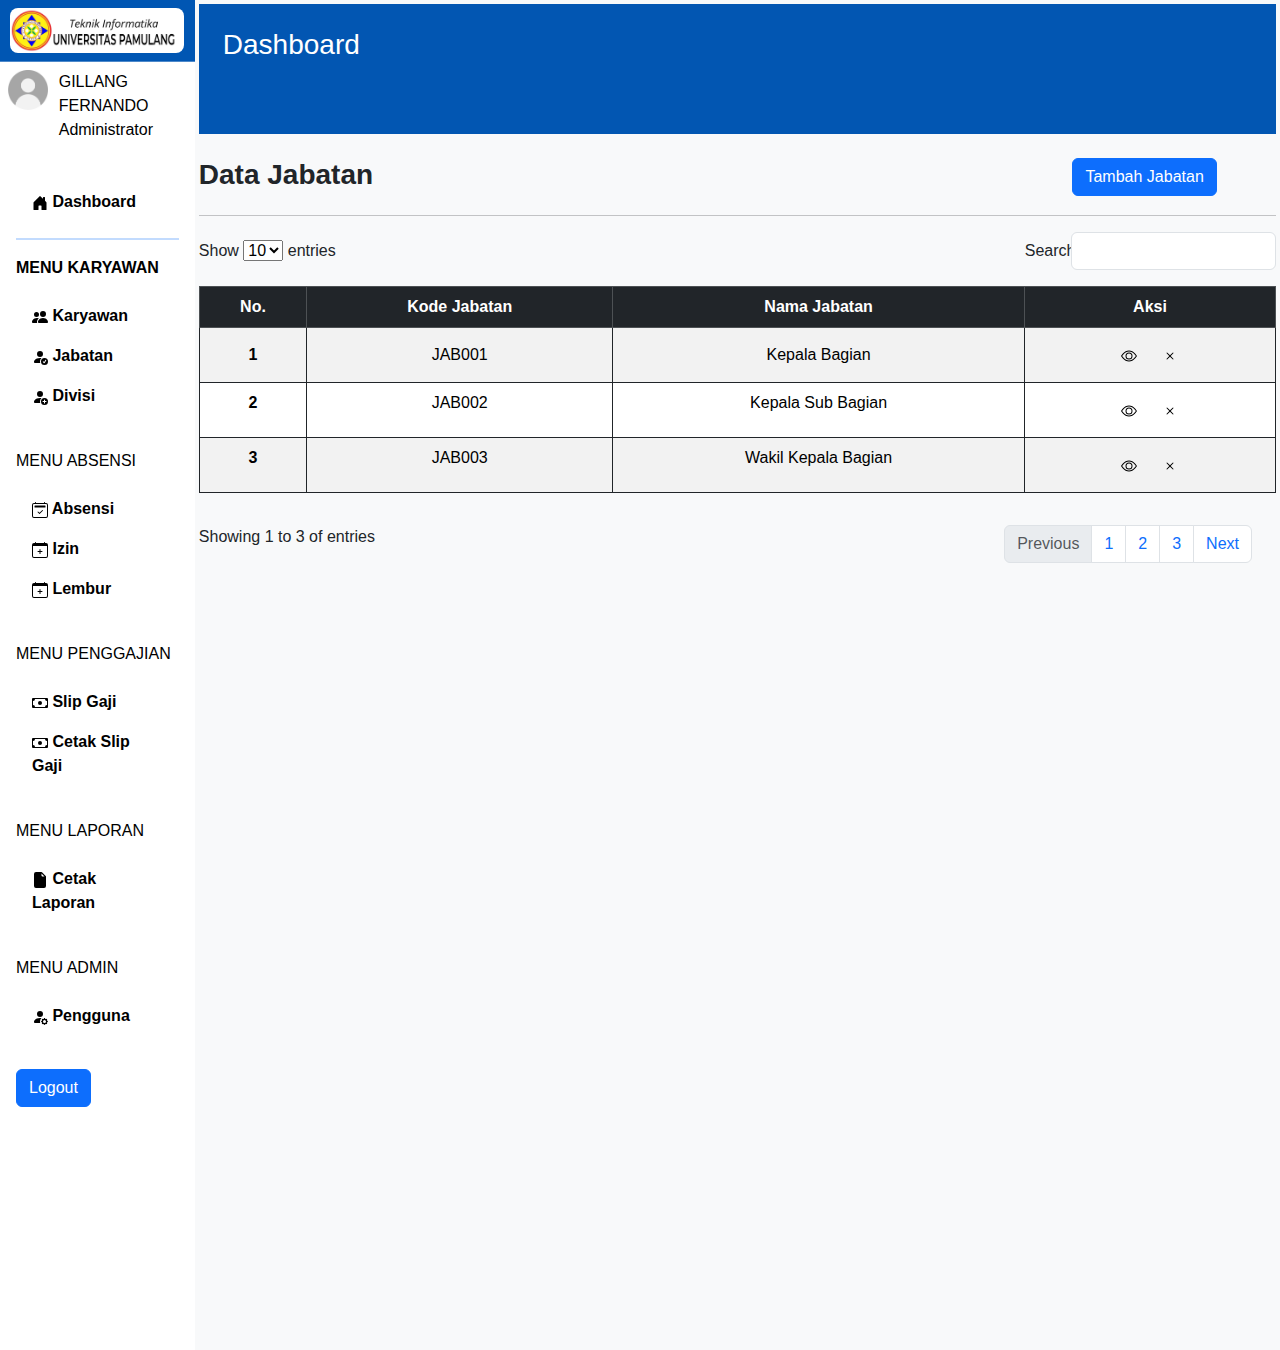
<file: assets/Tugas/UTSweb/jabatan.html>
<!DOCTYPE html>
<html lang="en">
<head>
    <meta charset="UTF-8">
    <meta name="viewport" content="width=device-width, initial-scale=1.0">
    <title>Sistem Informasi Manajemen Karyawan</title>
    <link href="https://cdn.jsdelivr.net/npm/bootstrap@5.3.0/dist/css/bootstrap.min.css" rel="stylesheet">
    <link rel="stylesheet" href="https://cdnjs.cloudflare.com/ajax/libs/font-awesome/6.6.0/css/all.min.css" integrity="sha512-Kc323vGBEqzTmouAECnVceyQqyqdsSiqLQISBL29aUW4U/M7pSPA/gEUZQqv1cwx4OnYxTxve5UMg5GT6L4JJg==" crossorigin="anonymous" referrerpolicy="no-referrer" />
    <link rel="stylesheet" href="styles.css">
</head>
<body>
    <!-- Sidebar -->
    <div class="d-flex">
        <nav class="sidebar text-white">
            <div class="sidebar-header p-2">
                <img class="logoUnpam" src="./images/logounpam.jpeg" />
                <a href="#"><i class="fa-solid fa-bars" style="color: #ffffff;"></i></a>
            </div>
            <div class="sidebarAcc p-2 row">
                <div class="profilePic col-3">
                    <img src="./images/noneprofile.jpeg" height="40" />
                </div>
                <div class="descProfile col">
                    <p style="color: black;"> GILLANG FERNANDO
                        <br>Administrator</br>
                    </p>
                </div>
            </div>

            <ul class="nav flex-column p-3">
                <li class="nav-item">
                    <a class="nav-link" href="index.html">
                        <img src="./images/house-door-fill.svg">
                    Dashboard</a>
                </li>
                <hr class="border border-primary border-3;">

                <p style="color: black;"><strong>MENU KARYAWAN</strong></p>
                <li class="nav-item">
                    <a class="nav-link" href="karyawan.html">
                        <img src="./images/people-fill.svg">
                        Karyawan</a>
                </li>
                <li class="nav-item">
                    <a class="nav-link" href="jabatan.html">
                        <img src="./images/person-fill-check.svg">
                         Jabatan</a>
                </li>
                <li class="nav-item">
                    <a class="nav-link" href="divisi.html">
                        <img src="./images/person-fill-add.svg">
                         Divisi</a>
                </li>
                <hr>

                <p style="color: black;">MENU ABSENSI</p>
                <li class="nav-item">
                    <a class="nav-link" href="absensi.html">
                        <img src="./images/calendar2-check.svg">
                         Absensi</a>
                </li>
                <li class="nav-item">
                    <a class="nav-link" href="izin.html">
                        <img src="./images/calendar-plus.svg">
                         Izin</a>
                </li>
                <li class="nav-item">
                    <a class="nav-link" href="lembur.html">
                        <img src="./images/calendar-plus.svg">
                         Lembur</a>
                </li>
                <hr>

                <p style="color: black;">MENU PENGGAJIAN</p>
                <li class="nav-item">
                    <a class="nav-link" href="#">
                        <img src="./images/cash.svg">
                         Slip Gaji</a>
                    
                </li>
                <li class="nav-item">
                    <a class="nav-link" href="#">
                        <img src="./images/cash.svg">
                         Cetak Slip Gaji</a>
                </li>
                <hr>

                <p style="color: black;">MENU LAPORAN</p>
                <li class="nav-item">
                    <a class="nav-link" href="#">
                        <img src="./images/file-earmark-fill.svg">
                         Cetak Laporan</a>
                </li>
                <hr>

                <p style="color: black;">MENU ADMIN</p>
                <li class="nav-item">
                    <a class="nav-link" href="#">
                        <img src="./images/person-fill-gear.svg">
                         Pengguna</a>
                </li>
                <hr>
                <li class="nav-item">
                    <button type="logout" class="btn btn-primary">Logout</button>
                </li>
            </ul>
    </nav>

    <!-- Main Content -->
    <div class="content flex-grow-1 nav flex-column p-1">
        <div class="container-fluid p-4" style="background-color: #0256b2;">
            <h3 class="mb-5" style="color: white;">Dashboard</h3>
        </div>
        <br>

        <div class="row col-sm-12">
            <div class="row col-sm-10">
                <h3><strong>Data Jabatan</strong></h3>
            </div>
            <div class="col-sm-2">
                <button type="button" class="btn btn-primary" data-bs-toggle="modal" data-bs-target="#addJabatan">
                    Tambah Jabatan
                </button>
            </div>
        </div>
        <hr>

        <div class="row">
            <div class="col-sm-9">
             <p  class="col-sm-9 col-form-label col-form-label-md">Show
                <select>
                    <option value="1">10</option>
                    <option value="2">25</option>
                    <option value="3">50</option>
                </select>
            entries</p>
        </div>
        <div class="col-sm-3">
            <div class="mb-3 row">
                <label for="inputPassword" class="col-sm-2 col-form-label">Search</label>
                <div class="col-sm-10">
                  <input type="password" class="form-control" id="inputPassword">
              </div>
          </div>
      </div>
      <br>

      <div class="mb-3">
        <table class="table table-striped table-bordered border-dark text-center">
            <thead class="table table-dark">
                <tr>
                    <th  scope="col">No.</th>
                    <th  scope="col">Kode Jabatan</th>
                    <th  scope="col">Nama Jabatan</th>
                    <th  scope="col">Aksi</th>
                </tr>
            </thead>
            <tbody>
                <tr class="align-middle">
                    <th  scope="row">1</th>
                    <td>JAB001</td>
                    <td>Kepala Bagian</td>
                    <td>
                        <div class= "btn-group" role="group">
                            <button type="button" class="btn">
                                <img src="./images/eye.svg"/>
                            </button>
                            <button type="button" class="btn">
                                <img src="./images/x.svg"/>
                            </button>
                        </div>
                    </td>
                </tr>
                <tr>
                    <th scope="row">2</th>
                    <td>JAB002</td>
                    <td>Kepala Sub Bagian</td>
                    <td>
                        <div class= "btn-group" role="group">
                            <button type="button" class="btn">
                                <img src="./images/eye.svg"/>
                            </button>
                            <button type="button" class="btn">
                                <img src="./images/x.svg"/>
                            </button>
                        </div>
                    </td>
                </tr>
                <tr>
                  <th scope="row">3</th>
                  <td>JAB003</td>
                  <td>Wakil Kepala Bagian</td>
                  <td>
                    <div class= "btn-group" role="group">
                        <button type="button" class="btn">
                            <img src="./images/eye.svg"/>
                        </button>
                        <button type="button" class="btn">
                            <img src="./images/x.svg"/>
                        </button>
                    </div>
                </td>
              </tbody>
          </table>
      </div>



      <div class="row justify-content-end">
        <p  class="col-sm-9">Showing 1 to 3 of entries</p>
        <div class="col-sm-3 ">
            <div class="mb-3 row">
               <ul class="pagination justify-content-end">
                <li class="page-item disabled">
                  <a class="page-link">Previous</a>
              </li>
              <li class="page-item"><a class="page-link" href="#">1</a></li>
              <li class="page-item"><a class="page-link" href="#">2</a></li>
              <li class="page-item"><a class="page-link" href="#">3</a></li>
              <li class="page-item">
                  <a class="page-link" href="#">Next</a>
              </li>
          </ul>
      </div>
  </div>
</div>



<!-- Modal Add Jabatan -->
<div class="modal fade" id="addJabatan" tabindex="-1">
    <div class="modal-dialog modal-lg">
        <div class="modal-content">
          <div class="modal-header">
            <h3 class="modal-title" id="ModaladdJabatan"><strong>Data Jabatan</strong></h3>
            <button type="button" class="btn-close" data-bs-dismiss="modal" aria-label="Close"></button>
        </div>

        <div class="modal-body">
            <div class="mb-3">
                <label  class="form-label">Kode Jabatan</label>
                <input class="form-control" type="text" placeholder="JAB00X" aria-label="Disabled input example" disabled id="IdJabatan">
            </div>
            <div class="mb-3">
                <label  class="form-label">Divisi</label>
                <select class="form-select">
                    <option selected aria-label="Disabled select example" disabled>---</option>
                    <option value="1">Keunangan</option>
                    <option value="2">Pemasaran</option>
                    <option value="3">HR</option>
                    <option value="4">IT</option>
                </select>
            </div>
            <div class="mb-3">
                <label  class="form-label">Nama Jabatan</label>
                <input type="text" class="form-control" id="nmjabatan">
            </div>
        </div>

        <div class="modal-footer">
            <button type="button" class="btn btn-danger" data-bs-dismiss="modal">Reset</button>
            <button type="button" class="btn btn-primary">Simpan</button>
        </div>
    </div>
</div>
</div>

<script src="https://cdn.jsdelivr.net/npm/bootstrap@5.3.0/dist/js/bootstrap.bundle.min.js"></script>
</body>
</html>
</file>
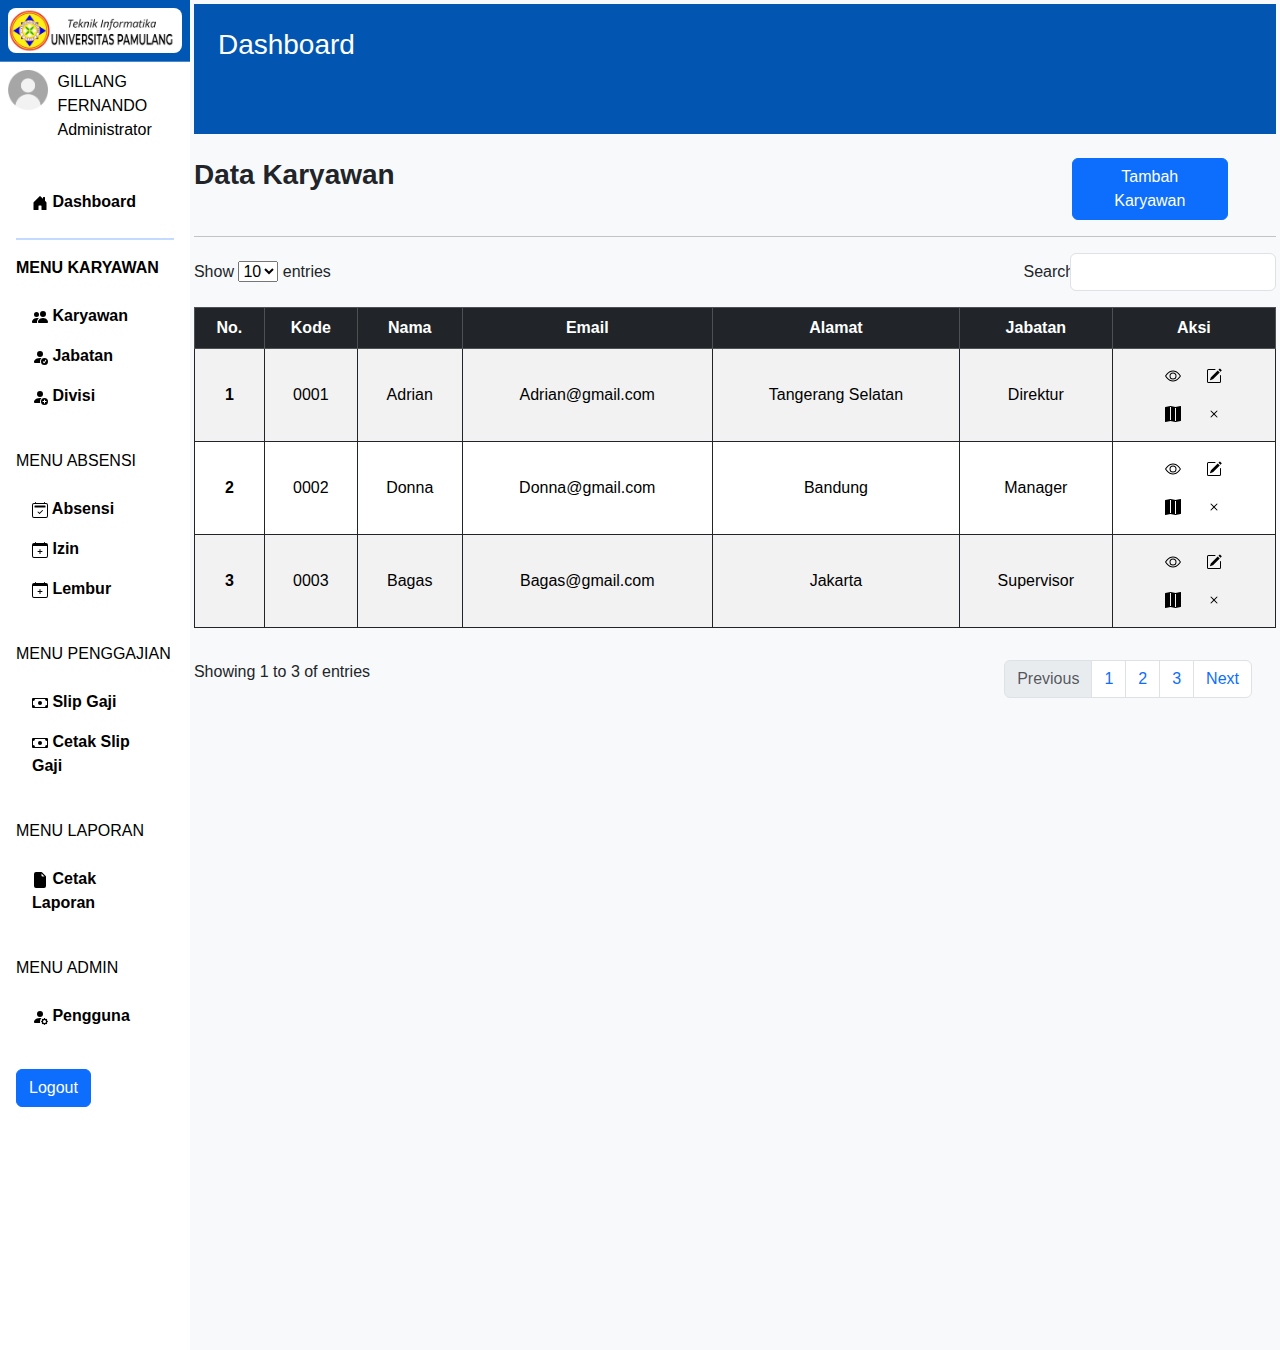
<file: assets/Tugas/UTSweb/karyawan.html>
<!DOCTYPE html>
<html lang="en">
<head>
    <meta charset="UTF-8">
    <meta name="viewport" content="width=device-width, initial-scale=1.0">
    <title>Sistem Informasi Manajemen Karyawan</title>
    <link href="https://cdn.jsdelivr.net/npm/bootstrap@5.3.0/dist/css/bootstrap.min.css" rel="stylesheet">
    <link rel="stylesheet" href="https://cdnjs.cloudflare.com/ajax/libs/font-awesome/6.6.0/css/all.min.css" integrity="sha512-Kc323vGBEqzTmouAECnVceyQqyqdsSiqLQISBL29aUW4U/M7pSPA/gEUZQqv1cwx4OnYxTxve5UMg5GT6L4JJg==" crossorigin="anonymous" referrerpolicy="no-referrer" />
    <link rel="stylesheet" href="styles.css">
</head>
<body>
    <!-- Sidebar -->
    <div class="d-flex">
        <nav class="sidebar text-white">
            <div class="sidebar-header p-2">
                <img class="logoUnpam" src="./images/logounpam.jpeg" />
                <a href="#"><i class="fa-solid fa-bars" style="color: #ffffff;"></i></a>
            </div>
            <div class="sidebarAcc p-2 row">
                <div class="profilePic col-3">
                    <img src="./images/noneprofile.jpeg" height="40" />
                </div>
                <div class="descProfile col">
                    <p style="color: black;"> GILLANG FERNANDO
                        <br>Administrator</br>
                    </p>
                </div>
            </div>

            <ul class="nav flex-column p-3">
                <li class="nav-item">
                    <a class="nav-link" href="index.html">
                        <img src="./images/house-door-fill.svg">
                    Dashboard</a>
                </li>
                <hr class="border border-primary border-3;">

                <p style="color: black;"><strong>MENU KARYAWAN</strong></p>
                <li class="nav-item">
                    <a class="nav-link" href="karyawan.html">
                        <img src="./images/people-fill.svg">
                        Karyawan</a>
                </li>
                <li class="nav-item">
                    <a class="nav-link" href="jabatan.html">
                        <img src="./images/person-fill-check.svg">
                         Jabatan</a>
                </li>
                <li class="nav-item">
                    <a class="nav-link" href="divisi.html">
                        <img src="./images/person-fill-add.svg">
                         Divisi</a>
                </li>
                <hr>

                <p style="color: black;">MENU ABSENSI</p>
                <li class="nav-item">
                    <a class="nav-link" href="absensi.html">
                        <img src="./images/calendar2-check.svg">
                         Absensi</a>
                </li>
                <li class="nav-item">
                    <a class="nav-link" href="izin.html">
                        <img src="./images/calendar-plus.svg">
                         Izin</a>
                </li>
                <li class="nav-item">
                    <a class="nav-link" href="lembur.html">
                        <img src="./images/calendar-plus.svg">
                         Lembur</a>
                </li>
                <hr>

                <p style="color: black;">MENU PENGGAJIAN</p>
                <li class="nav-item">
                    <a class="nav-link" href="#">
                        <img src="./images/cash.svg">
                         Slip Gaji</a>
                    
                </li>
                <li class="nav-item">
                    <a class="nav-link" href="#">
                        <img src="./images/cash.svg">
                         Cetak Slip Gaji</a>
                </li>
                <hr>

                <p style="color: black;">MENU LAPORAN</p>
                <li class="nav-item">
                    <a class="nav-link" href="#">
                        <img src="./images/file-earmark-fill.svg">
                         Cetak Laporan</a>
                </li>
                <hr>

                <p style="color: black;">MENU ADMIN</p>
                <li class="nav-item">
                    <a class="nav-link" href="#">
                        <img src="./images/person-fill-gear.svg">
                         Pengguna</a>
                </li>
                <hr>
                <li class="nav-item">
                    <button type="logout" class="btn btn-primary">Logout</button>
                </li>

            </ul>
        </nav>

        <!-- Main Content -->
        <div class="content flex-grow-1 nav flex-column p-1">
            <div class="container-fluid p-4" style="background-color: #0256b2;">
                <h3 class="mb-5" style="color: white;">Dashboard</h3>
            </div>
            <br>

            <div class="row col-sm-12">
                <div class="row col-sm-10">
                    <h3><strong>Data Karyawan</strong></h3>
                </div>
                <div class="col-sm-2">
                    <button type="button" class="btn btn-primary" data-bs-toggle="modal" data-bs-target="#addKaryawan">
                        Tambah Karyawan
                    </button>
                </div>
            </div>
            <hr>

            <div class="row">
                <div class="col-sm-9">
                   <p  class="col-sm-9 col-form-label col-form-label-md">Show
                    <select>
                        <option value="1">10</option>
                        <option value="2">25</option>
                        <option value="3">50</option>
                    </select>
                entries</p>
            </div>
            <div class="col-sm-3">
                <div class="mb-3 row">
                    <label for="inputPassword" class="col-sm-2 col-form-label">Search</label>
                    <div class="col-sm-10">
                      <input type="password" class="form-control" id="inputPassword">
                  </div>
              </div>
          </div>
          <br>

          <div class="mb-3">
            <table class="table table-striped table-bordered border-dark text-center">
                <thead class="table table-dark">
                    <tr>
                        <th  scope="col">No.</th>
                        <th  scope="col">Kode</th>
                        <th  scope="col">Nama</th>
                        <th  scope="col">Email</th>
                        <th  scope="col">Alamat</th>
                        <th  scope="col">Jabatan</th>
                        <th  scope="col">Aksi</th>
                    </tr>
                </thead>
                <tbody>
                    <tr class="align-middle">
                        <th  scope="row">1</th>
                        <td>0001</td>
                        <td>Adrian</td>
                        <td>Adrian@gmail.com</td>
                        <td>Tangerang Selatan</td>
                        <td >Direktur</td>
                        <td>
                            <div class= "btn-group" role="group">
                                <button type="button" class="btn">
                                    <img src="./images/eye.svg"/>
                                </button>
                                <button type="button" class="btn">
                                    <img src="./images/pencil-square.svg"/>
                                </button>
                            </div>
                            <br>
                            <div class= "btn-group" role="group">
                                <button type="button" class="btn">
                                    <img src="./images/map-fill.svg"/>
                                </button>
                                <button type="button" class="btn">
                                    <img src="./images/x.svg"/>
                                </button>
                            </div>
                        </td>
                    </tr>
                    <tr class="align-middle">
                        <th scope="row">2</th>
                        <td>0002</td>
                        <td>Donna</td>
                        <td>Donna@gmail.com</td>
                        <td>Bandung</td>
                        <td>Manager</td>
                        <td>
                            <div class= "btn-group" role="group">
                                <button type="button" class="btn">
                                    <img src="./images/eye.svg"/>
                                </button>
                                <button type="button" class="btn">
                                    <img src="./images/pencil-square.svg"/>
                                </button>
                            </div>
                            <br>
                            <div class= "btn-group" role="group">
                                <button type="button" class="btn">
                                    <img src="./images/map-fill.svg"/>
                                </button>
                                <button type="button" class="btn">
                                    <img src="./images/x.svg"/>
                                </button>
                            </div>
                        </td>
                    </tr>
                    <tr class="align-middle">
                      <th scope="row">3</th>
                      <td>0003</td>
                      <td>Bagas</td>
                      <td>Bagas@gmail.com</td>
                      <td>Jakarta</td>
                      <td>Supervisor</td>
                      <td>
                        <div class= "btn-group" role="group">
                            <button type="button" class="btn">
                                <img src="./images/eye.svg"/>
                            </button>
                            <button type="button" class="btn">
                                <img src="./images/pencil-square.svg"/>
                            </button>
                        </div>
                        <br>
                        <div class= "btn-group" role="group">
                            <button type="button" class="btn">
                                <img src="./images/map-fill.svg"/>
                            </button>
                            <button type="button" class="btn">
                                <img src="./images/x.svg"/>
                            </button>
                        </div>
                    </td>
                  </tr>
              </tbody>
          </table>
      </div>



      <div class="row justify-content-end">
        <p  class="col-sm-9">Showing 1 to 3 of entries</p>
        <div class="col-sm-3 ">
            <div class="mb-3 row">
             <ul class="pagination justify-content-end">
                <li class="page-item disabled">
                  <a class="page-link">Previous</a>
              </li>
              <li class="page-item"><a class="page-link" href="#">1</a></li>
              <li class="page-item"><a class="page-link" href="#">2</a></li>
              <li class="page-item"><a class="page-link" href="#">3</a></li>
              <li class="page-item">
                  <a class="page-link" href="#">Next</a>
              </li>
          </ul>
      </div>
  </div>
</div>



<!-- Modal Add Karyawan -->
<div class="modal fade" id="addKaryawan" tabindex="-1">
    <div class="modal-dialog modal-lg">
        <div class="modal-content">
          <div class="modal-header">
            <h3 class="modal-title" id="ModaladdKaryawan"><strong>Data Karyawan</strong></h3>
            <button type="button" class="btn-close" data-bs-dismiss="modal" aria-label="Close"></button>
        </div>

        <div class="modal-body">
            <div class="mb-3">
                <label  class="form-label">Nama Lengkap</label>
                <input type="text" class="form-control" id="nmkaryawan">
            </div>
            <div class="mb-3">
                <label  class="form-label">Jenis Kelamain</label>
                <select class="form-select">
                    <option selected aria-label="Disabled select example" disabled>---</option>
                    <option value="1">Laki-Laki</option>
                    <option value="2">Perempuan</option>
                    <option value="3">Robot</option>
                </select>
            </div>
            <div class="mb-3">
                <label  class="form-label">Email</label>
                <input type="text" class="form-control" id="emkaryawan">
            </div>
            <div class="mb-3">
                <label  class="form-label">No.HP</label>
                <input type="number" class="form-control" id="hpkaryawan">
            </div>
            <div class="mb-3">
              <label  class="form-label">Alamat</label>
              <textarea class="form-control" id="alkaryawan" rows="3"></textarea>
          </div>
          <div class="mb-3">
            <label  class="form-label">Password</label>
            <input type="password" class="form-control" aria-describedby="passwordHelpInline" id="nmkaryawan">
        </div>
        <div class="mb-3">
            <label  class="form-label">Jabatan</label>
            <select class="form-select">
                <option selected aria-label="Disabled select example" disabled>---</option>
                <option value="1">Direktur</option>
                <option value="2">Manager</option>
                <option value="3">Supervisor</option>
                <option value="4">Staff</option>
            </select>
        </div>
        <div class="mb-3">
            <label  class="form-label">Divisi</label>
            <select class="form-select">
                <option selected aria-label="Disabled select example" disabled>---</option>
                <option value="1">Keunangan</option>
                <option value="2">Pemasaran</option>
                <option value="3">HR</option>
                <option value="4">IT</option>
            </select>
        </div>
    </div>

    <div class="modal-footer">
        <button type="reset" class="btn btn-danger" data-bs-dismiss="modal">Reset</button>
        <button type="button" class="btn btn-primary">Simpan</button>
    </div>
</div>
</div>
</div>

<script src="https://cdn.jsdelivr.net/npm/bootstrap@5.3.0/dist/js/bootstrap.bundle.min.js"></script>
</body>
</html>
</file>
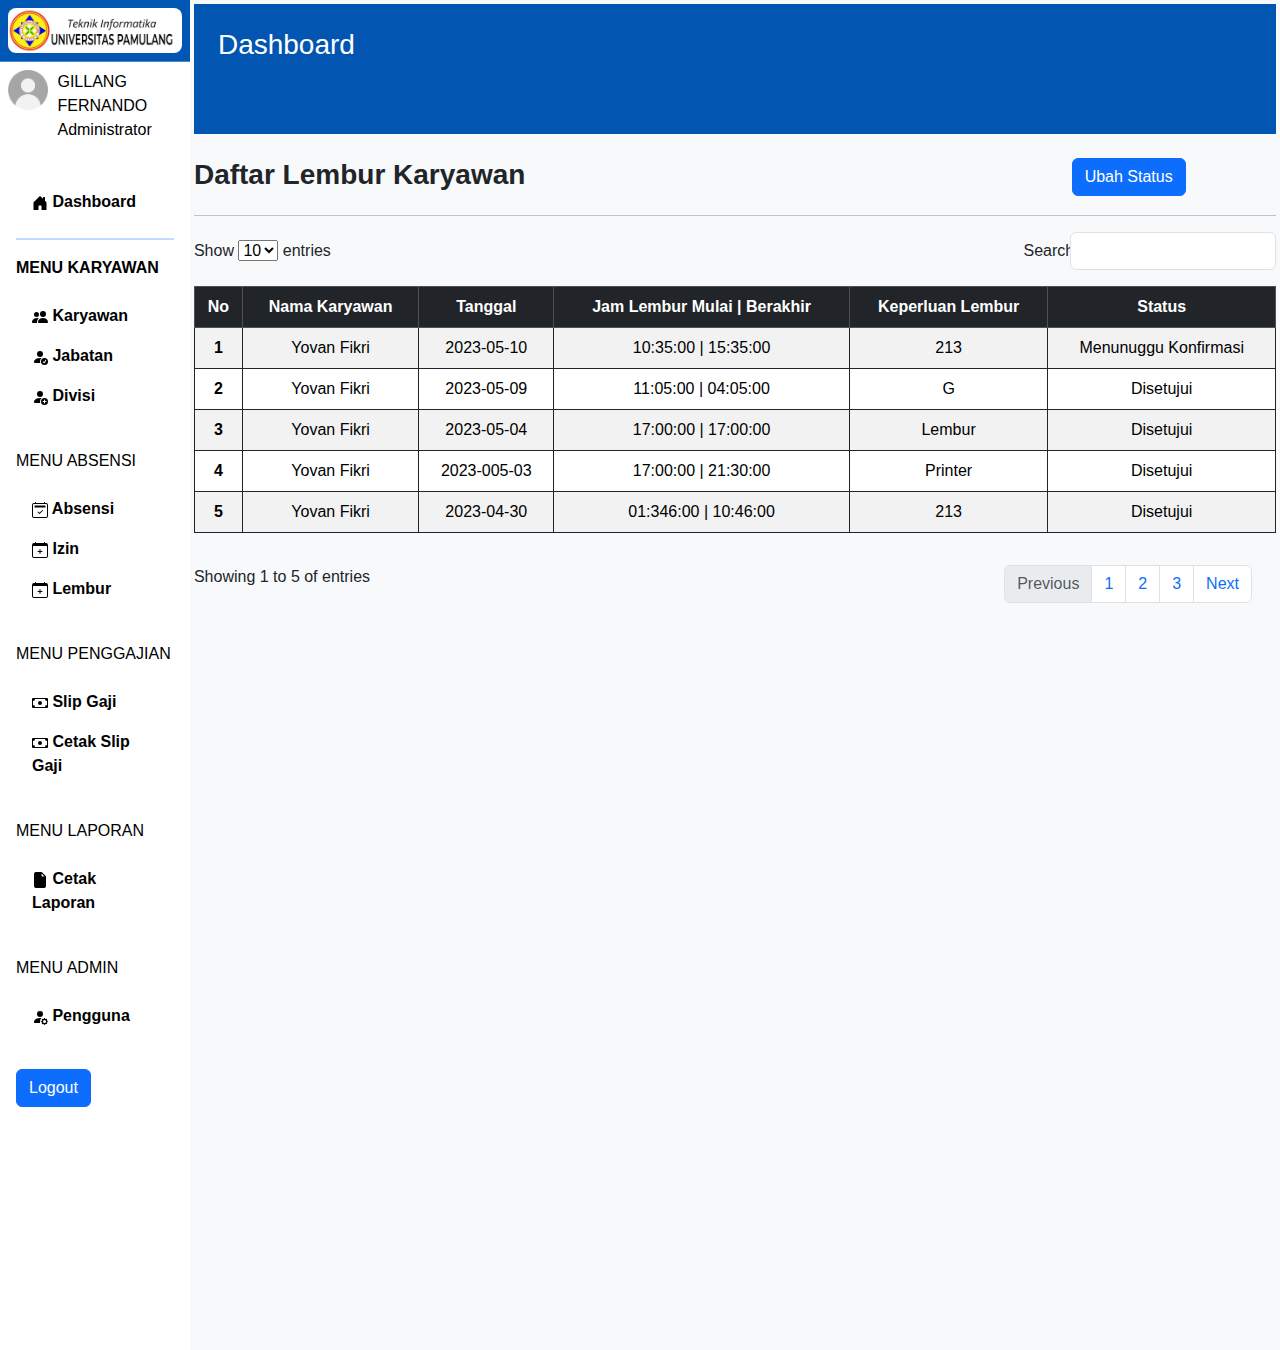
<file: assets/Tugas/UTSweb/lembur.html>
<!DOCTYPE html>
<html lang="en">
<head>
    <meta charset="UTF-8">
    <meta name="viewport" content="width=device-width, initial-scale=1.0">
    <title>Sistem Informasi Manajemen Karyawan</title>
    <link href="https://cdn.jsdelivr.net/npm/bootstrap@5.3.0/dist/css/bootstrap.min.css" rel="stylesheet">
    <link rel="stylesheet" href="https://cdnjs.cloudflare.com/ajax/libs/font-awesome/6.6.0/css/all.min.css" integrity="sha512-Kc323vGBEqzTmouAECnVceyQqyqdsSiqLQISBL29aUW4U/M7pSPA/gEUZQqv1cwx4OnYxTxve5UMg5GT6L4JJg==" crossorigin="anonymous" referrerpolicy="no-referrer" />
    <link rel="stylesheet" href="styles.css">
</head>
<body>
    <!-- Sidebar -->
    <div class="d-flex">
        <nav class="sidebar text-white">
            <div class="sidebar-header p-2">
                <img class="logoUnpam" src="./images/logounpam.jpeg" />
                <a href="#"><i class="fa-solid fa-bars" style="color: #ffffff;"></i></a>
            </div>
            <div class="sidebarAcc p-2 row">
                <div class="profilePic col-3">
                    <img src="./images/noneprofile.jpeg" height="40" />
                </div>
                <div class="descProfile col">
                    <p style="color: black;"> GILLANG FERNANDO
                        <br>Administrator</br>
                    </p>
                </div>
            </div>

            <ul class="nav flex-column p-3">
                <li class="nav-item">
                    <a class="nav-link" href="index.html">
                        <img src="./images/house-door-fill.svg">
                    Dashboard</a>
                </li>
                <hr class="border border-primary border-3;">

                <p style="color: black;"><strong>MENU KARYAWAN</strong></p>
                <li class="nav-item">
                    <a class="nav-link" href="karyawan.html">
                        <img src="./images/people-fill.svg">
                        Karyawan</a>
                </li>
                <li class="nav-item">
                    <a class="nav-link" href="jabatan.html">
                        <img src="./images/person-fill-check.svg">
                         Jabatan</a>
                </li>
                <li class="nav-item">
                    <a class="nav-link" href="divisi.html">
                        <img src="./images/person-fill-add.svg">
                         Divisi</a>
                </li>
                <hr>

                <p style="color: black;">MENU ABSENSI</p>
                <li class="nav-item">
                    <a class="nav-link" href="absensi.html">
                        <img src="./images/calendar2-check.svg">
                         Absensi</a>
                </li>
                <li class="nav-item">
                    <a class="nav-link" href="izin.html">
                        <img src="./images/calendar-plus.svg">
                         Izin</a>
                </li>
                <li class="nav-item">
                    <a class="nav-link" href="lembur.html">
                        <img src="./images/calendar-plus.svg">
                         Lembur</a>
                </li>
                <hr>

                <p style="color: black;">MENU PENGGAJIAN</p>
                <li class="nav-item">
                    <a class="nav-link" href="#">
                        <img src="./images/cash.svg">
                         Slip Gaji</a>
                    
                </li>
                <li class="nav-item">
                    <a class="nav-link" href="#">
                        <img src="./images/cash.svg">
                         Cetak Slip Gaji</a>
                </li>
                <hr>

                <p style="color: black;">MENU LAPORAN</p>
                <li class="nav-item">
                    <a class="nav-link" href="#">
                        <img src="./images/file-earmark-fill.svg">
                         Cetak Laporan</a>
                </li>
                <hr>

                <p style="color: black;">MENU ADMIN</p>
                <li class="nav-item">
                    <a class="nav-link" href="#">
                        <img src="./images/person-fill-gear.svg">
                         Pengguna</a>
                </li>
                <hr>
                <li class="nav-item">
                    <button type="logout" class="btn btn-primary">Logout</button>
                </li>

            </ul>
        </nav>

        <!-- Main Content -->
        <div class="content flex-grow-1 nav flex-column p-1">
            <div class="container-fluid p-4" style="background-color: #0256b2;">
                <h3 class="mb-5" style="color: white;">Dashboard</h3>
            </div>
            <br>

            <div class="row col-sm-12">
                <div class="row col-sm-10">
                    <h3><strong>Daftar Lembur Karyawan</strong></h3>
                </div>
                <div class="col-sm-2">
                    <button type="button" class="btn btn-primary" data-bs-toggle="modal" data-bs-target="#addKaryawan">
                        Ubah Status
                    </button>
                </div>
            </div>
            <hr>

            <div class="row">
                <div class="col-sm-9">
                   <p  class="col-sm-9 col-form-label col-form-label-md">Show
                    <select>
                        <option value="1">10</option>
                        <option value="2">25</option>
                        <option value="3">50</option>
                    </select>
                entries</p>
            </div>
            <div class="col-sm-3">
                <div class="mb-3 row">
                    <label for="inputPassword" class="col-sm-2 col-form-label">Search</label>
                    <div class="col-sm-10">
                      <input type="password" class="form-control" id="inputPassword">
                  </div>
              </div>
          </div>
          <br>

          <div class="mb-3">
            <table class="table table-striped table-bordered border-dark text-center">
                <thead class="table table-dark">
                    <tr>
                        <th  scope="col">No</th>
                        <th  scope="col">Nama Karyawan</th>
                        <th  scope="col">Tanggal</th>
                        <th  scope="col">Jam Lembur Mulai | Berakhir</th>
                        <th  scope="col">Keperluan Lembur</th>
                        <th  scope="col">Status</th>
                    </tr>
                </thead>
                <tbody>
                    <tr class="align-middle">
                        <th  scope="row">1</th>
                        <td>Yovan Fikri</td>
                        <td>2023-05-10</td>
                        <td>10:35:00 | 15:35:00</td>
                        <td>213</td>
                        <td>Menunuggu Konfirmasi</td>
                    </tr>
                    <tr class="align-middle">
                        <th  scope="row">2</th>
                        <td>Yovan Fikri</td>
                        <td>2023-05-09</td>
                        <td>11:05:00 | 04:05:00</td>
                        <td>G</td>
                        <td>Disetujui</td>
                    </tr>
                    <tr class="align-middle">
                        <th  scope="row">3</th>
                        <td>Yovan Fikri</td>
                        <td>2023-05-04</td>
                        <td>17:00:00 | 17:00:00</td>
                        <td>Lembur</td>
                        <td>Disetujui</td>
                    </tr>
                    <tr class="align-middle">
                        <th  scope="row">4</th>
                        <td>Yovan Fikri</td>
                        <td>2023-005-03</td>
                        <td>17:00:00 | 21:30:00</td>
                        <td>Printer</td>
                        <td>Disetujui</td>
                    </tr>
                    <tr class="align-middle">
                        <th  scope="row">5</th>
                        <td>Yovan Fikri</td>
                        <td>2023-04-30</td>
                        <td>01:346:00 | 10:46:00</td>
                        <td>213</td>
                        <td>Disetujui</td>
                    </tr>
              </tbody>
          </table>
      </div>



      <div class="row justify-content-end">
        <p  class="col-sm-9">Showing 1 to 5 of entries</p>
        <div class="col-sm-3 ">
            <div class="mb-3 row">
             <ul class="pagination justify-content-end">
                <li class="page-item disabled">
                  <a class="page-link">Previous</a>
              </li>
              <li class="page-item"><a class="page-link" href="#">1</a></li>
              <li class="page-item"><a class="page-link" href="#">2</a></li>
              <li class="page-item"><a class="page-link" href="#">3</a></li>
              <li class="page-item">
                  <a class="page-link" href="#">Next</a>
              </li>
          </ul>
      </div>
  </div>
</div>



<!-- Modal Add Karyawan
<div class="modal fade" id="addKaryawan" tabindex="-1">
    <div class="modal-dialog modal-lg">
        <div class="modal-content">
          <div class="modal-header">
            <h3 class="modal-title" id="ModaladdKaryawan"><strong>Data Karyawan</strong></h3>
            <button type="button" class="btn-close" data-bs-dismiss="modal" aria-label="Close"></button>
        </div>

        <div class="modal-body">
            <div class="mb-3">
                <label  class="form-label">Nama Lengkap</label>
                <input type="text" class="form-control" id="nmkaryawan">
            </div>
            <div class="mb-3">
                <label  class="form-label">Jenis Kelamain</label>
                <select class="form-select">
                    <option selected aria-label="Disabled select example" disabled>---</option>
                    <option value="1">Laki-Laki</option>
                    <option value="2">Perempuan</option>
                    <option value="3">Robot</option>
                </select>
            </div>
            <div class="mb-3">
                <label  class="form-label">Email</label>
                <input type="text" class="form-control" id="emkaryawan">
            </div>
            <div class="mb-3">
                <label  class="form-label">No.HP</label>
                <input type="number" class="form-control" id="hpkaryawan">
            </div>
            <div class="mb-3">
              <label  class="form-label">Alamat</label>
              <textarea class="form-control" id="alkaryawan" rows="3"></textarea>
          </div>
          <div class="mb-3">
            <label  class="form-label">Password</label>
            <input type="password" class="form-control" aria-describedby="passwordHelpInline" id="nmkaryawan">
        </div>
        <div class="mb-3">
            <label  class="form-label">Jabatan</label>
            <select class="form-select">
                <option selected aria-label="Disabled select example" disabled>---</option>
                <option value="1">Direktur</option>
                <option value="2">Manager</option>
                <option value="3">Supervisor</option>
                <option value="4">Staff</option>
            </select>
        </div>
        <div class="mb-3">
            <label  class="form-label">Divisi</label>
            <select class="form-select">
                <option selected aria-label="Disabled select example" disabled>---</option>
                <option value="1">Keunangan</option>
                <option value="2">Pemasaran</option>
                <option value="3">HR</option>
                <option value="4">IT</option>
            </select>
        </div>
    </div>

    <div class="modal-footer">
        <button type="reset" class="btn btn-danger" data-bs-dismiss="modal">Reset</button>
        <button type="button" class="btn btn-primary">Simpan</button>
    </div>-->
</div>
</div>
</div>

<script src="https://cdn.jsdelivr.net/npm/bootstrap@5.3.0/dist/js/bootstrap.bundle.min.js"></script>
</body>
</html>
</file>
<file: css/style.css>
/* This is the required project styling. Will contain essential CSS styles like:
   * Flex property
   * Grid layout
   * Cards and sections
*/

@import url(https://fonts.googleapis.com/css?family=Raleway:100,200,300,regular,500,600,700,800,900,100italic,200italic,300italic,italic,500italic,600italic,700italic,800italic,900italic);

/* variables */
:root {
  /* Colors */
  --primary-color: #ffcd42;
  --secondary-color: #ffd35c;
  --bg-primary: #ffffff;
  --text-color: #222222;
  --text-color-two: #ffffff;
  --bg-secondary: #000000;
  --card-background: #f4f4f4;
  --bg-secondary-two: #111111;

  --shadow: 0 10px 40px rgba(0, 0, 0, 0.2);

  /* Font Weight */
  --weight-small: 400;
  --weight-semibold: 600;
  --weight-bold: 800;

  /* Max width */
  --width-small: 600px;
  --width-medium: 1100px;
  --width-large: 1300px;
}

[data-theme="dark"] {
  --primary-color: #ffcd42;
  --secondary-color: #ffd35c;
  --bg-primary: #000000;
  --text-color: #ffffff;
  --text-color-two: #222222;
  --bg-secondary: #ffffff;
  --card-background: #111111;
  --bg-secondary-two: #f4f4f4;
  --shadow: 0 2px 10px rgba(95, 95, 95, 0.2);
}

html {
  font-size: 100%;
  scroll-behavior: smooth;
}

/* Reset default styling */
* {
  margin: 0;
  padding: 0;
  box-sizing: border-box;
}

ul {
  list-style: none;
}

a {
  text-decoration: none;
  color: var(--text-color);
}

/* Main styling */
body {
  background: var(--bg-primary);
  color: var(--text-color);
  font-family: "Raleway", sans-serif;
  line-height: 1.5;
}

/* Navbar */
.navbar {
  position: fixed;
  top: 0;
  left: 0;
  right: 0;
  z-index: 20;
  background: var(--bg-primary);
}

.navbar .container {
  display: flex;
  align-items: center;
  justify-content: space-between;
  z-index: 20;
  height: 80px;
  width: 100%;
}

.navbar .nav-menu {
  display: flex;
  align-items: center;
  background: var(--bg-primary);
}

.navbar .nav-link {
  margin: 0 1rem;
  font-size: 0.8rem;
  font-weight: var(--weight-semibold);
}

.navbar #logo img {
  display: block;
  width: 40px;
}

.navbar .btn {
  margin-right: 1.5rem;
}

.fas.fa-arrow-right {
  margin-left: 0.5rem;
  font-size: 0.9rem;
}

/* hamburger */
.hamburger {
  margin-bottom: 0.1rem;
  display: none;
}

.bar {
  display: block;
  width: 23px;
  height: 3px;
  margin: 4px auto;
  transition: all 0.3s ease-in-out;
  border-radius: 30px;
  background-color: var(--bg-secondary);
}

/* Hero section */
#hero {
  display: flex;
  flex-direction: column;
  height: 100%;
}

.profile-image {
  width: 150px;
  border-radius: 50%;
  animation: bounce 1s infinite alternate;
}

@keyframes bounce {
  from {
    transform: translateY(0px);
  }

  to {
    transform: translateY(-10px);
  }
}

.division {
  width: 100%;
  height: 2px;
  background-color: var(--card-background);
  margin: 5.5rem 0;
}
/* Projects */
#projects {
  display: flex;
  flex-direction: column;
  margin: 2rem auto 5rem;
}

#projects .btn {
  align-self: center;
  margin: 2rem 0;
}

#sertifikat {
  display: flex;
  flex-direction: column;
  margin: 2rem auto 5rem;
}

#sertifikat .btn {
  align-self: center;
  margin: 2rem 0;
}

.project {
  display: grid;
  grid-template-columns: repeat(3, 1fr);
  grid-auto-rows: minmax(250px, auto);
  grid-gap: 0.9rem;
}

.card .project-bio p {
  font-size: 0.83rem;
}

.card .project-bio h3 {
  font-size: 0.9rem;
}

.project-info {
  display: flex;
  justify-content: space-between;
  opacity: 0;
  position: relative;
  transition: 0.5s ease-in-out;
}

.project-bio {
  display: flex;
  flex-direction: column;
  justify-content: flex-end;
  position: relative;
  top: 160px;
  left: 10px;
}

/* Footer */
#footer {
  background: #111111;
}

#footer .container {
  display: flex;
  flex-direction: column;
  align-items: center;
  justify-content: center;
  color: #ffffff;
  min-height: 160px;
  text-align: center;
}

#footer a {
  font-size: 0.8rem;
  color: #fff;
}

#footer a:hover {
  opacity: 0.6;
}

#footer .social {
  margin: 0.9rem 0;
}

#footer .social img {
  width: 20px;
  height: 20px;
}

#footer .social a {
  margin: 0 0.5rem;
}

#footer p {
  font-size: 0.8rem;
}

/* Responsiveness */

@media (max-width: 1000px) {
  .project {
    display: grid;
    grid-template-columns: repeat(2, 1fr);
  }
}

@media (max-width: 768px) {
}

@media (max-width: 670px) {
  .navbar .nav-menu {
    position: fixed;
    right: -100vw;
    top: 4.5rem;
    flex-direction: column;
    width: calc(80% - 10px);
    transition: 0.3s;
    box-shadow: var(--shadow);
    padding: 2rem;
    border-radius: 5px;
    align-items: flex-start;
  }

  .navbar .btn {
    margin: 0;
    margin-top: 1rem;
  }

  .nav-menu.active {
    right: 20px;
  }

  .nav-menu .nav-link {
    font-size: 0.9rem;
    margin: 0 0.2rem;
  }

  .nav-menu li {
    margin-bottom: 0.5rem;
    width: 100%;
  }

  .nav-menu .btn {
    width: 100%;
    text-align: center;
    margin-top: 0.5rem;
  }

  .hamburger {
    display: block;
    cursor: pointer;
    padding: 0.2rem 0.4rem;
  }

  .hamburger.active {
    border: 1px dotted gray;
  }

  .hamburger.active .bar:nth-child(2) {
    opacity: 0;
  }

  .hamburger.active .bar:nth-child(1) {
    transform: translateY(6px) rotate(45deg);
  }

  .hamburger.active .bar:nth-child(3) {
    transform: translateY(-8px) rotate(-45deg);
  }
}

@media (max-width: 600px) {
  .project {
    display: grid;
    grid-template-columns: 1fr;
  }

  .header-container .btn {
    border-radius: 5px;
    width: 80%;
  }
}
</file>
<file: css/utilities.css>
/* ?This is where reusable styling of this template will be. 
   !Will contain things like:
   * Button styling
   * Background color styling
   * padding and margin
*/

.container {
  max-width: var(--width-medium);
  margin: 0 auto;
  padding: 1rem 2rem;
}

h1::selection,
h2::selection {
  color: #111;
  background: var(--primary-color);
}

/* Buttons */
.btn {
  display: inline-block;
  padding: 0.75rem 1.9rem;
  border-radius: 30px;
  text-transform: uppercase;
  font-size: 0.82rem;
  transition: 0.3s;
}

.btn-primary {
  background: var(--primary-color);
  color: #000000;
}

.btn-secondary {
  margin: 5px 0;
  background-color: var(--bg-secondary);
  color: var(--bg-primary);
}

/* add hover to resume button */
.btn-primary:hover {
  background: var(--secondary-color);
}

/* Dark mode toggle */
#switch {
  display: none;
}

.toggle-icons {
  display: flex;
  justify-content: space-between;
  align-items: center;
  cursor: pointer;
}

.toggle-icons > img {
  transition: 0.6s cubic-bezier(0.23, 1, 0.32, 1);
  width: 30px;
}

.moon {
  transform: rotate(10deg);
}

#switch:checked + .toggle-icons .moon {
  transform: rotate(250deg);
}

#switch:checked + .toggle-icons .sun {
  transform: rotate(100deg);
}

/* Header Container */
.header-container {
  display: flex;
  flex-direction: column;
  align-items: center;
  justify-content: center;
  margin-top: 8rem;
  padding: 1rem;
}

.header-container > div {
  margin-top: 1rem;
}

.content-text {
  text-align: center;
  margin: 1.5rem 0;
}

.content-text h2 {
  font-size: 3rem;
  line-height: 1.2;
  transition: 0.2s ease-in-out;
}

.content-text p {
  padding: 0.5rem;
  margin: 0 auto;
  max-width: 700px;
}

/* Project cards */
.card {
  padding: 1rem;
  background: var(--card-background);
  color: #ffffff;
  border-radius: 5px;
  transition: 0.4s ease-in-out;
  cursor: pointer;
}

.card a {
  color: #ffffff;
  transition: 0.25s ease-in-out;
  font-size: 1.1rem;
  margin-right: 0.3rem;
}

.card a:hover {
  color: var(--primary-color);
}

.card:hover {
  box-shadow: inset 0 100px 1000px 10px rgba(0, 0, 0, 0.8);
}

.card:hover .project-info {
  opacity: 1;
}

/* TUGAS Images */

/* TUGAS 1 */
.card:nth-child(1) {
  background: url(../assets/images/loginpage.jpg) center center/cover;
}

/* TUGAS 2 */
.card:nth-child(2) {
  background: url(../assets/images/kalkulator.jpg) center center/cover;
}

/* TUGAS 3 */
.card:nth-child(3) {
  background: url(../assets/images/game-uler.jpg) center center/cover;
}

/* TUGAS 4 */
.card:nth-child(4) {
  background: url(../assets/images/grafik.jpg) center center/cover;
}

/* TUGAS 5 */
.card:nth-child(5) {
  background: url(../assets/images/dashboard.jpg) center center/cover;
}

/* TUGAS 6 */
.card:nth-child(6) {
  background: url(../assets/images/soon.jpg) center center/cover;
}

/* SERTIFIKAT 1 */
.card-serti:nth-child(1) {
  background: url(../assets/images/soon.jpg) center center/cover;
}

/* SERTIFIKAT 2 */
.card-serti:nth-child(2) {
  background: url(../assets/images/soon.jpg) center center/cover;
}

/* SERTIFIKAT 3 */
.card-serti:nth-child(3) {
  background: url(../assets/images/soon.jpg) center center/cover;
}

/* SERTIFIKAT 4 */
.card-serti:nth-child(4) {
  background: url(../assets/images/soon.jpg) center center/cover;
}

/* SERTIFIKAT 5 */
.card-serti:nth-child(5) {
  background: url(../assets/images/soon.jpg) center center/cover;
}

/* SERTIFIKAT 6 */
.card-serti:nth-child(6) {
  background: url(../assets/images/soon.jpg) center center/cover;
}

/* Media Queries */
@media (max-width: 768px) {
  .header-container {
    margin-top: 7rem;
    text-align: center;
  }

  .content-text h2 {
    font-size: 2.5rem;
  }
}
</file>
<file: assets/Tugas/carculator/style.css>
/* Global styling */
body {
    font-family: 'Arial', sans-serif;
    display: flex;
    justify-content: center;
    align-items: center;
    height: 100vh;
    margin: 0;
    background: url(gunung.jpg)no-repeat center center fixed;
  }
  
  .calculator {
    background-color: #1c1c1c; /* Background kalkulator gelap */
    border-radius: 15px;
    box-shadow: 0 8px 15px rgba(0, 0, 0, 0.2);
    padding: 30px;
    width: 340px;
  }
  
  /* Input field */
  input {
    width: 100%;
    height: 60px;
    text-align: right;
    font-size: 36px;
    margin-bottom: 20px;
    padding: 15px;
    border: 2px solid #444;
    border-radius: 10px;
    background-color: #333;
    color: #fff;
  }
  
  /* Button grid layout */
  .buttons {
    display: grid;
    grid-template-columns: repeat(4, 1fr);
    gap: 15px;
  }
  
  /* Button styling */
  button {
    background-color: #333;
    border: none;
    padding: 25px;
    font-size: 24px;
    border-radius: 12px;
    cursor: pointer;
    transition: all 0.3s ease;
    color: #fff;
  }
  
  /* Color variations */
  button:hover {
    background-color: #444;
    transform: translateY(-5px);
  }
  
  button:active {
    background-color: #555;
    transform: translateY(2px);
  }
  
  /* Specific styles for operators, clear and equal buttons */
  .operator {
    background-color: #2575fc;
    color: white;
  }
  
  .operator:hover {
    background-color: #1d65c1;
  }
  
  .equal {
    background-color: #6a11cb;
    color: white;
  }
  
  .equal:hover {
    background-color: #541ca8;
  }
  
  .clear {
    background-color: #ff4040;
    color: white;
  }
  
  .clear:hover {
    background-color: #d93636;
  }
  
  /* Button text */
  button:focus {
    outline: none;
  }
</file>
<file: assets/Tugas/login page/styles.css>
/* General */
body {
    background-color: #f8f9fa; /* Light background */
    font-family: Arial, sans-serif;
  }
  
  /* Login Card */
  .login-card {
    width: 800px;
    border: none;
    border-radius: 10px;
    overflow: hidden;
  }
  
  .image-section {
    background: url('https://via.placeholder.com/400x500') no-repeat center center/cover;
    height: 100%;
  }
  
  /* Form Section */
  h3 {
    font-size: 1.8rem;
    font-weight: bold;
  }
  
  form label {
    font-weight: bold;
    color: #333;
  }
  
  form input {
    border-radius: 5px;
  }
  
  .btn-warning {
    background-color: #d8a24b;
    border-color: #d8a24b;
    color: white;
    font-weight: bold;
  }
  
  .btn-warning:hover {
    background-color: #c98c2c;
    border-color: #c98c2c;
  }
  
  a {
    color: #d8a24b;
  }
  
  a:hover {
    color: #c98c2c;
  }
  
  /* Responsive */
  @media (max-width: 768px) {
    .image-section {
      display: none;
    }
  }
</file>
<file: assets/Tugas/UTSweb/styles.css>
body {
    font-family: Candara, sans-serif;
    background-color: #f8f9fa;
}

.sidebar {
    width: 250px;
    height: 150vh;
    background-color: white;
}

.sidebar-header {
    text-align: center;
    border-bottom: 1px solid rgba(255, 255, 255, 0.3);
    background-color: #0056b3;
}

.nav-link {
    font-weight: bold;
    color: black;
}


.content {
    padding-left: 20px;
}

.card {
    background-color: #ffffff;
    border-radius: 8px;
    box-shadow: 0 2px 4px rgba(0, 0, 0, 0.1);
}

.card-body h5 {
    font-size: 1.1rem;
    color: #333;
}

.card-body p {
    font-size: 1.5rem;
    color: #007bff;
    font-weight: bold;
}
.logoUnpam {
    height: 45px;
    width: 60;
    border-radius: 8px;
}
</file>
<file: assets/Tugas/game/style.css>
/* Reset dasar */
* {
    margin: 0;
    padding: 0;
    box-sizing: border-box;
  }
  
  body {
    display: flex;
    flex-direction: column;
    align-items: center;
    justify-content: center;
    min-height: 100vh;
    background: url(gunung.jpg);
    font-family: Arial, sans-serif;
    color: white;
  }
  
  h1 {
    font-size: 2.5rem;
    margin-bottom: 10px;
    color: #111312;
    text-shadow: 0 0 10px #00ff99;
  }
  
  #score {
    font-size: 1.5rem;
    margin-bottom: 15px;
    color: #121614;
    font-weight: bold;
  }
  
  #game-board {
    display: grid;
    grid-template-columns: repeat(20, 25px);
    grid-template-rows: repeat(20, 25px);
    gap: 1px;
    background-color: #191c1dec;
    border: 3px solid #00ff99;
    border-radius: 10px;
    box-shadow: 0 10px 20px rgba(0, 0, 0, 0.5);
  }
  
  .cell {
    width: 25px;
    height: 25px;
    background-color: #181212;
  }
  
  .snake {
    background-color: #00ff99;
    box-shadow: 0 0 10px #00ff99;
    border-radius: 4px;
  }
  
  .food {
    background-color: #ff4b5c;
    box-shadow: 0 0 10px #ff4b5c;
    border-radius: 50%;
  }
  
  #restart-btn {
    margin-top: 20px;
    padding: 10px 20px;
    font-size: 1rem;
    color: white;
    background-color: #ff4b5c;
    border: none;
    border-radius: 5px;
    cursor: pointer;
    font-weight: bold;
    box-shadow: 0 5px 15px rgba(204, 19, 19, 0.927);
    transition: all 0.3s ease;
  }
  
  #restart-btn:hover {
    background-color: #c70039;
    transform: scale(1.1);
    box-shadow: 0 8px 20px rgba(255, 75, 92, 0.6);
  }
</file>
